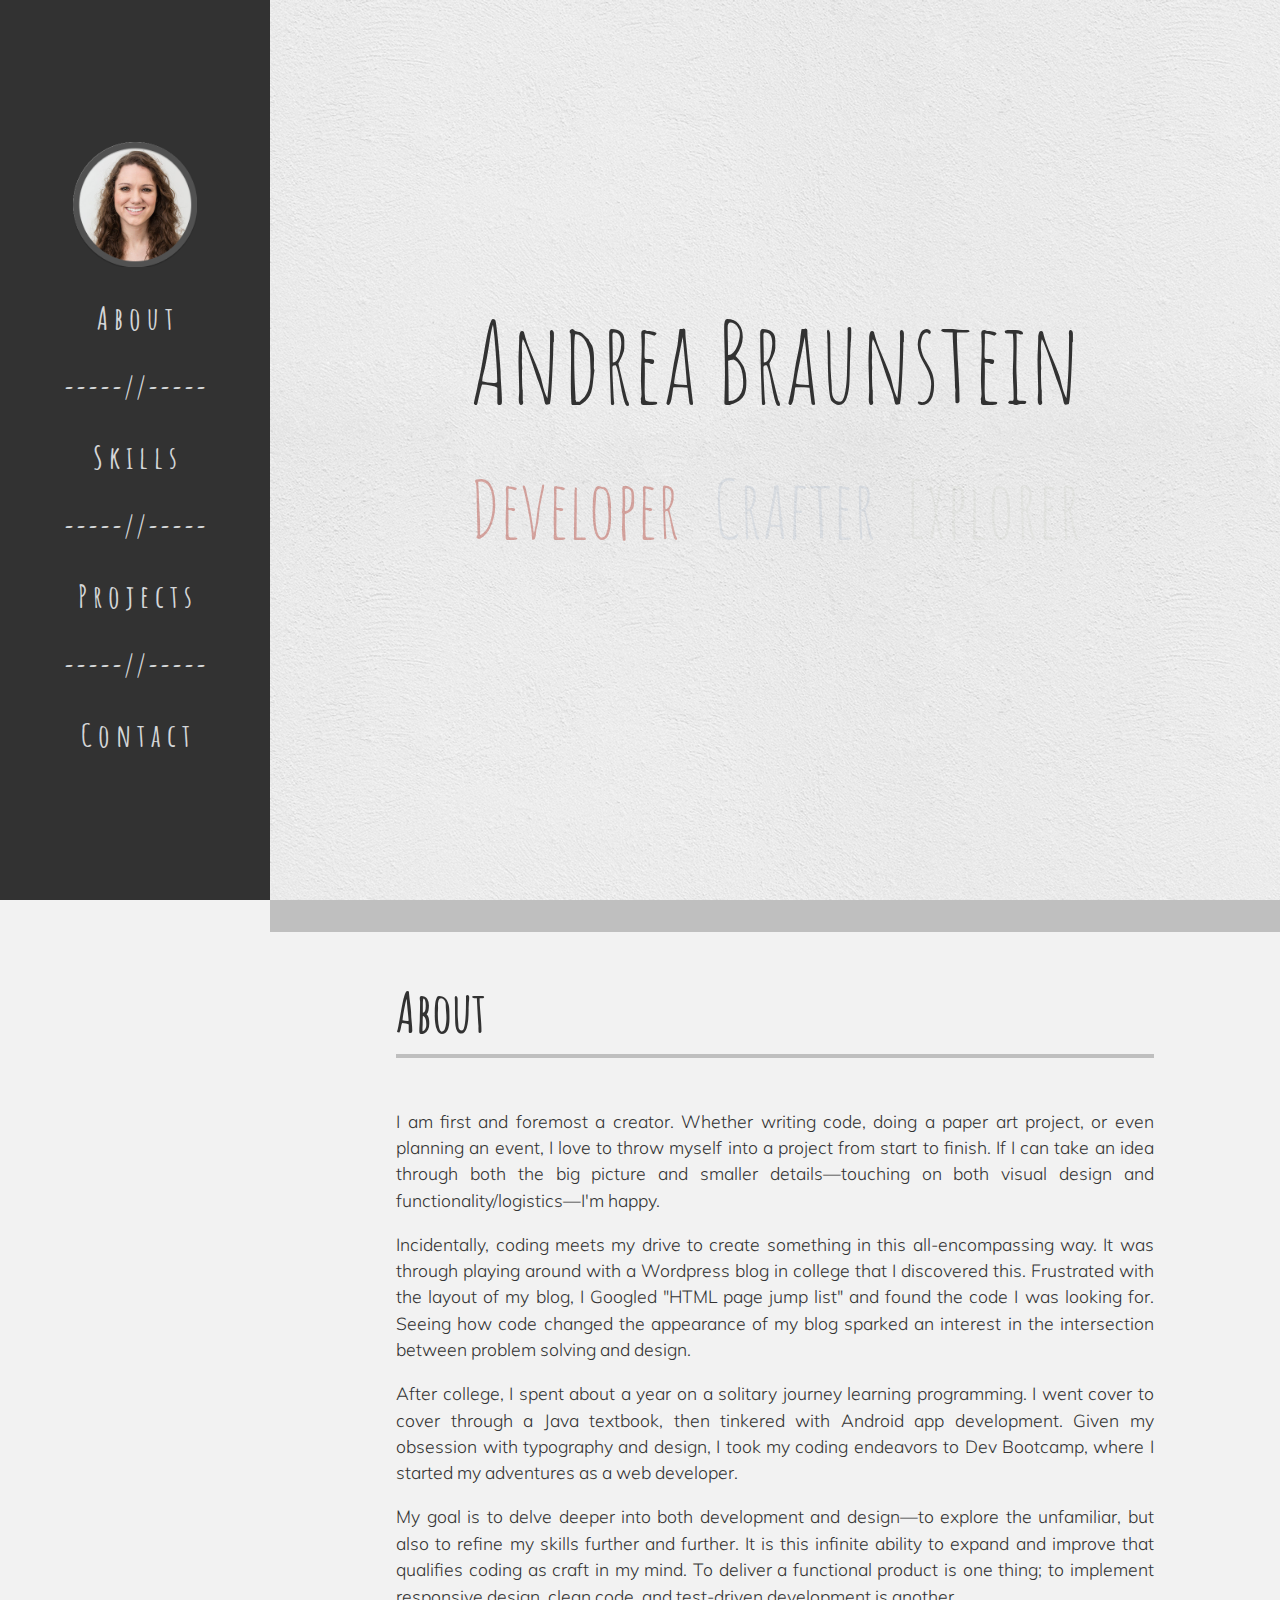
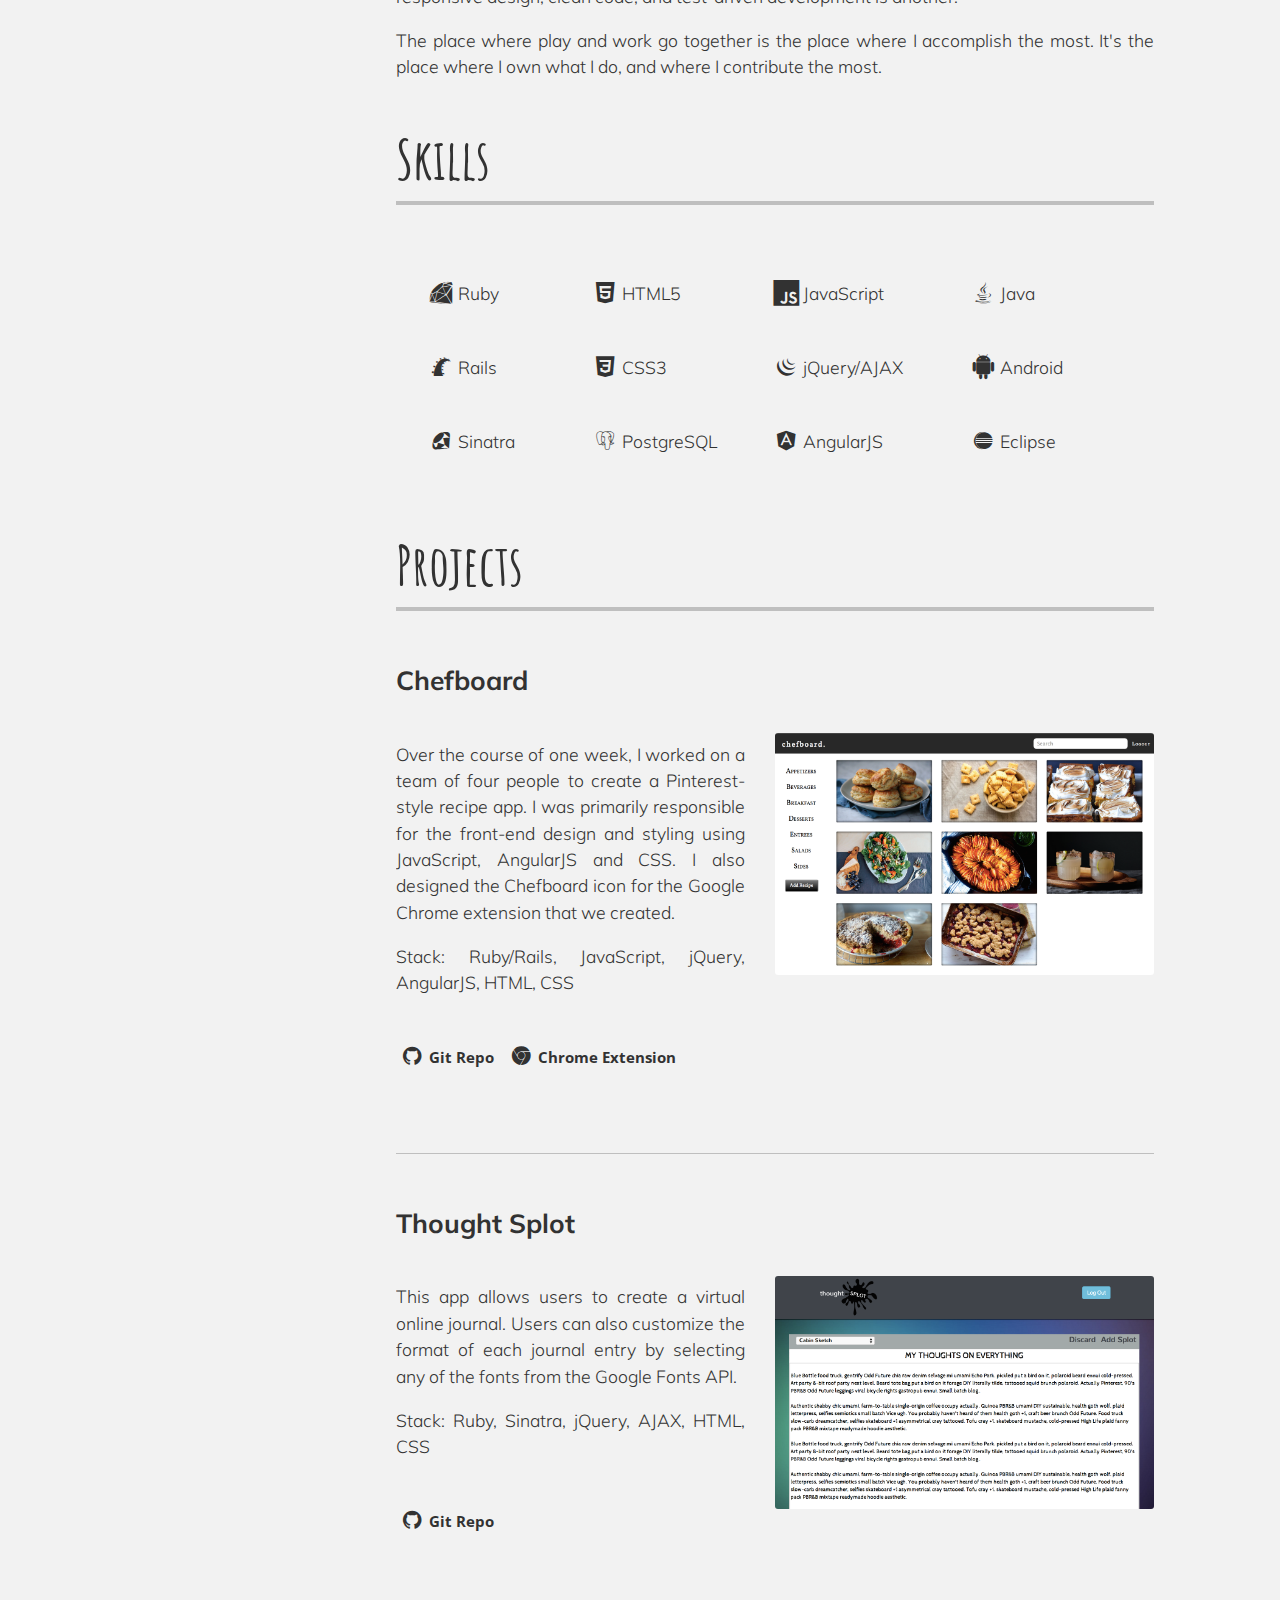
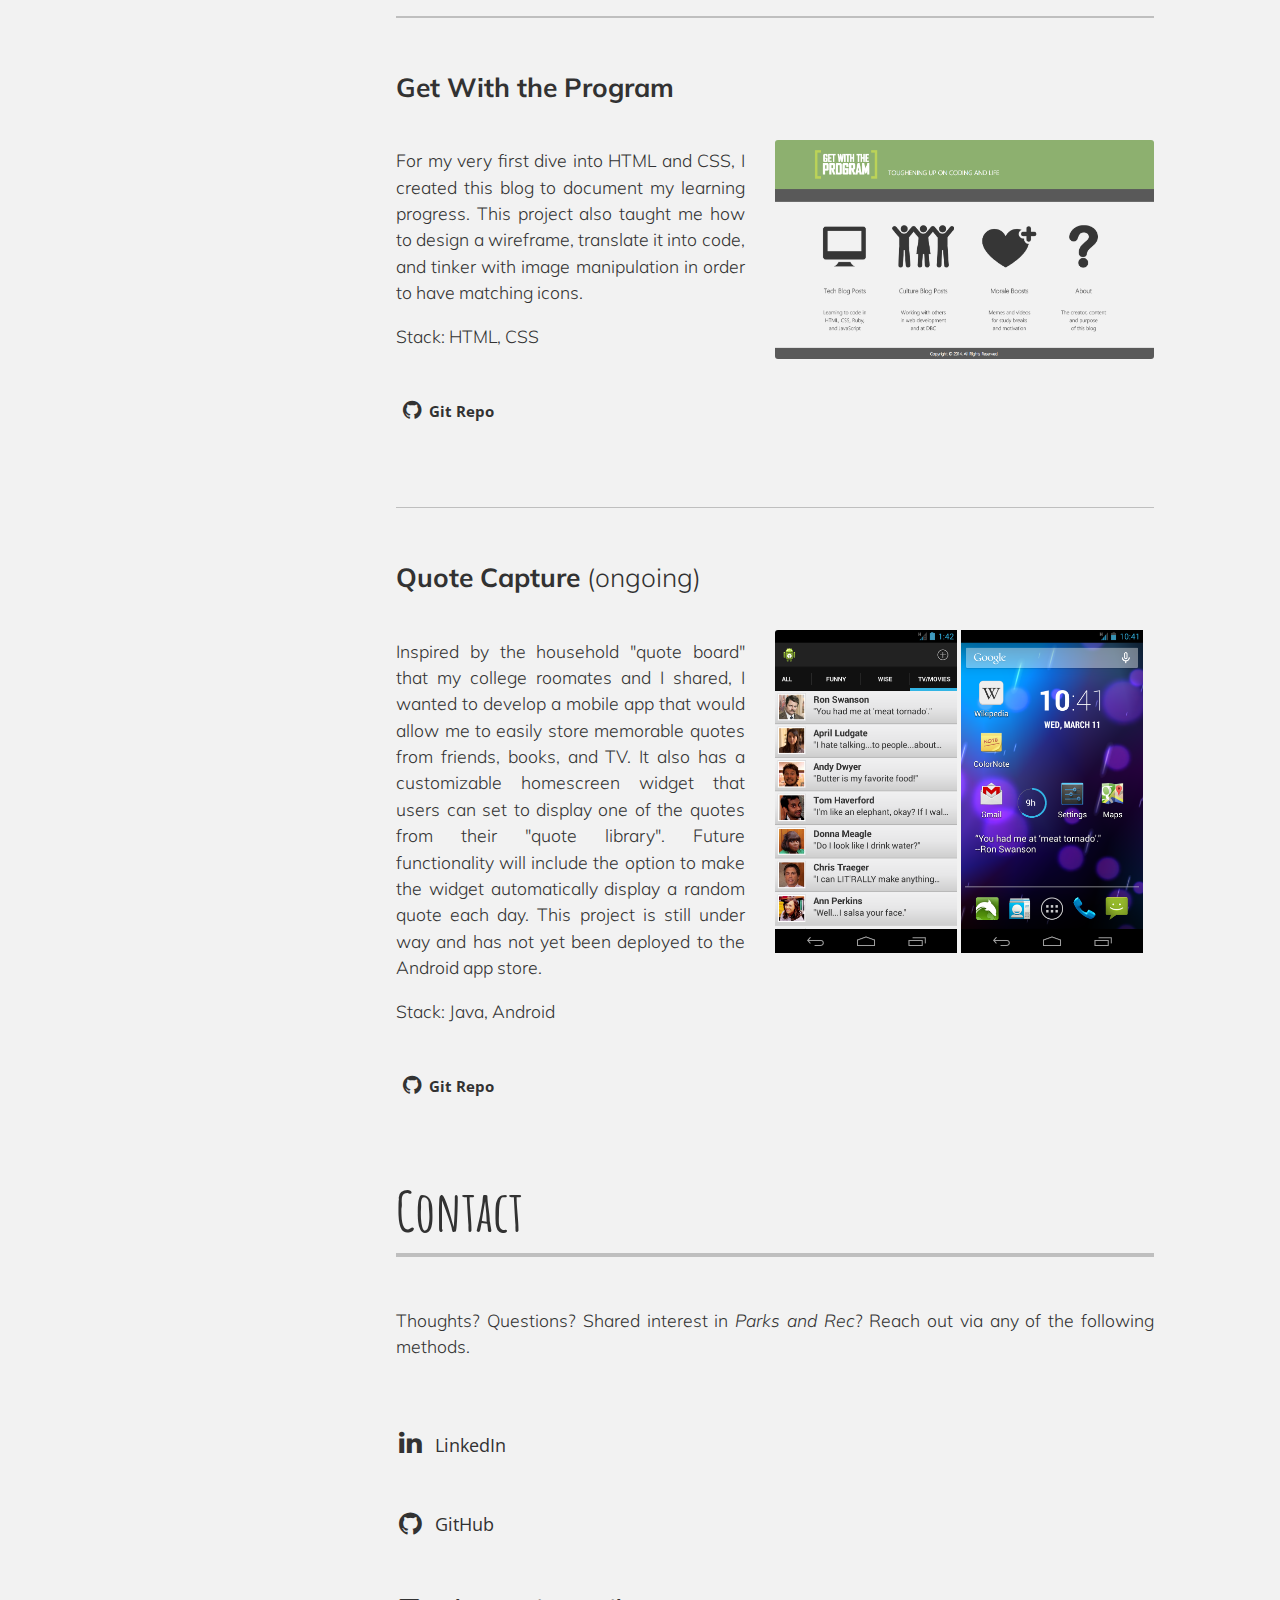
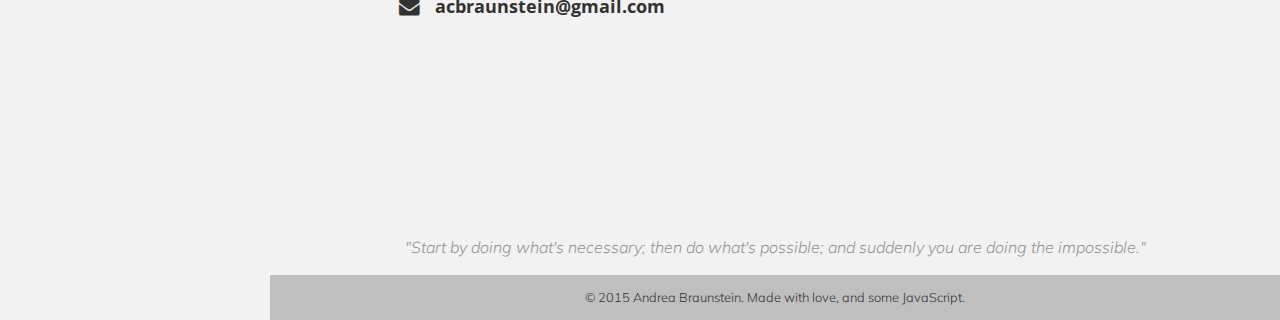
<file: index.html>
<!DOCTYPE html>
<html>
<head>
  <title>Andrea Braunstein</title>
  <link href='stylesheets/devicons.css' rel='stylesheet'>
  <link rel="stylesheet" href="font-awesome-4.3.0/css/font-awesome.min.css">
  <link rel="stylesheet" type="text/css" href="stylesheets/portfolio.css">
  <link href='http://fonts.googleapis.com/css?family=Muli:300,400|Open+Sans:600|Amatic+SC' rel='stylesheet' type='text/css'>
</head>

<body>
  <div id="left-sidebar" class="centered bg_gray">

    <div class="transparent nav_div pad_top_100">
      <a href="#landing_div" class="white heading_font"><img class="andrea_pic" src="images/andrea.png"></a>

      <h1><a href="#about" class="white heading_font">A b o u t</a></h1>
      <h1 class="heading_font white">-----//-----</h1>
      <h1><a href="#skills" class="white heading_font" >S k i l l s</a></h1>
      <h1 class="heading_font white">-----//-----</h1>
      <h1><a href="#projects" class="white heading_font">P r o j e c t s</a></h1>
      <h1 class="heading_font white">-----//-----</h1>
      <h1><a href="#contact" class="white heading_font">C o n t a c t</a></h1>
    </div>
  </div>

  <div id="main" class="transparent">
    <div id="landing_div">
      <div class="title_div centered heading_font">

        <table class="mar_zero_auto">
          <tr>
            <td colspan="3"class="dark_gray huge_text">Andrea Braunstein</td>
          </tr>
          <tr>
            <td class="large_text left_align hidden red">Developer</td>
            <td class="large_text hidden blue">Crafter</td>
            <td class="large_text right_align hidden green">Explorer</td>
          </tr>
        </table>

      </div>
    </div>
    <hr class="large_break">
    <div class="mar_zero_auto width_medium">

      <div id="about">
        <h1 class="heading_font med_text margin_bottom_zero">About</h1>
        <hr class="med_break margin_bottom_fifty">
        <div class="small_text">
          <p>I am first and foremost a creator. Whether writing code, doing a paper art project, or even planning an event, I love to throw myself into a project from start to finish. If I can take an idea through both the big picture and smaller details&#151touching on both visual design and functionality/logistics&#151I&#39m happy.</p>

      <p>Incidentally, coding meets my drive to create something in this all-encompassing way. It was through playing around with a Wordpress blog in college that I discovered this. Frustrated with the layout of my blog, I Googled &quotHTML page jump list&quot and found the code I was looking for. Seeing how code changed the appearance of my blog sparked an interest in the intersection between problem solving and design.</p>

      <p>After college, I spent about a year on a solitary journey learning programming. I went cover to cover through a Java textbook, then tinkered with Android app development. Given my obsession with typography and design, I took my coding endeavors to Dev Bootcamp, where I started my adventures as a web developer.</p>

      <p>My goal is to delve deeper into both development and design&#151;to explore the unfamiliar, but also to refine my skills further and further. It is this infinite ability to expand and improve that qualifies coding as craft in my mind. To deliver a functional product is one thing; to implement responsive design, clean code, and test-driven development is another.</p>

      <p>The place where play and work go together is the place where I accomplish the most. It&#39s the place where I own what I do, and where I contribute the most.</p>


        </div>
      </div>

      <div id="skills">

        <h1 class="heading_font med_text margin_bottom_zero">Skills</h1>
        <hr class="med_break margin_bottom_fifty">
        <div class="small_text width_100 mar_zero">
          <div class="inline_block float_left width_48 mar_zero">
            <table class="float_left width_fifty">
              <tr>
                <td class="right_align"><h2 class="devicons">&#xe639</h2></td>
                <td> Ruby</td>
              </tr>
              <tr>
                <td class="right_align"><h2 class="devicons devicons-ruby_on_rails"></h2></td>
                <td> Rails</td>
              </tr>
              <tr>
                <td class="right_align"><h2 class="devicons devicons-ruby_rough"></h2></td>
                <td> Sinatra</td>
              </tr>
            </table>

            <table class="float_left width_fifty">
              <tr>
                <td class="right_align"><h2 class="devicons devicons-html5"></h2></td>
                <td> HTML5</td>
              </tr>
              <tr>
                <td class="right_align"><h2 class="devicons devicons-css3"></h2></td>
                <td> CSS3</td>
              </tr>
              <tr>
                <td class="right_align"><h2 class="devicons devicons-postgresql"></h2></td>
                <td> PostgreSQL</td>
              </tr>
            </table>
          </div>

          <div class="inline_block float_right width_48 mar_zero">
            <table class="float_left width_fifty">
              <tr>
                <td  class="right_align"><h2 class="devicons devicons-javascript_badge"></h2></td>
                <td> JavaScript</td>
              </tr>
              <tr>
                <td  class="right_align"><h2 class="devicons devicons-jquery"></h2></td>
                <td> jQuery/AJAX</td>
              </tr>
              <tr>
                <td class="right_align"><h2 class="devicons devicons-angular"></h2></td>
                <td> AngularJS</td>
              </tr>
            </table>

            <table class="float_left width_fifty">
              <tr>
                <td class="right_align"><h2 class="devicons devicons-java"></h2></td>
                <td> Java</td>
              </tr>
              <tr>
                <td class="right_align"><h2 class="devicons devicons-android"></h2></td>
                <td> Android</td>
              </tr>
              <tr>
                <td class="right_align"><h2 class="devicons devicons-eclipse"></h2></td>
                <td>Eclipse</td>
              </tr>
            </table>
          </div>

        </div>
      </div>


      <div id="projects">
        <h1 class="heading_font med_text margin_bottom_zero">Projects</h1>
        <hr class="med_break margin_bottom_fifty">
        <div class="small_text">
          <a class="main_font" href="https://chefboard.herokuapp.com" target="_blank"><h2>Chefboard</h2></a>
          <div class="container">
            <a href="https://chefboard.herokuapp.com" target="_blank">
              <img class="project_pic" src="images/chefboard.png">
            </a>
            <div class="descrip_text float_left width_left_text">
              <p>Over the course of one week, I worked on a team of four people to create a Pinterest-style recipe app. I was primarily responsible for the front-end design and styling using JavaScript, AngularJS and CSS. I also designed the Chefboard icon for the Google Chrome extension that we created.</p>


              <p>Stack: Ruby/Rails, JavaScript, jQuery, AngularJS, HTML, CSS</p>
              <table>
                <tr>
                  <td><h2><span class="devicons devicons-github_badge"></span></h2></td>
                  <td><h5><a class="mar_right_10" href="https://github.com/megsandman/dbc-final-project" target="_blank">Git Repo</a></h5></td>
                  <td><h2><span class="devicons devicons-chrome"></span></h2></td>
                  <td><h5><a href="https://chrome.google.com/webstore/detail/chefboard/ofhfgnaelacnnjjellgcecfeemfppljo/related" target="_blank">Chrome Extension</a></h5></td>
                </tr>
              </table>
            </div>
          </div>

          <hr class="extra_small_break margin_top_fifty margin_bottom_fifty">

          <a class="main_font" href="https://thought-splot.herokuapp.com/" target="_blank"><h2>Thought Splot</h2></a>
          <div class="container">
            <a href="https://thought-splot.herokuapp.com/" target="_blank">
              <img class="project_pic" src="images/thought_splot.png">
            </a>
            <div class="descrip_text float_left width_left_text">
              <p>This app allows users to create a virtual online journal. Users can also customize the format of each journal entry by selecting any of the fonts from the Google Fonts API.</p>
              <p>Stack: Ruby, Sinatra, jQuery, AJAX, HTML, CSS</p>

              <table>
                <tr>
                  <td><h2><span class="devicons devicons-github_badge"></span></h2></td>
                  <td><h5><a href="https://github.com/acbrauns/thought_splot" target="_blank">Git Repo</a></h5></td>
                </tr>
              </table>
            </div>
          </div>

          <hr class="extra_small_break margin_top_fifty margin_bottom_fifty">
          <a class="main_font" href="http://acbrauns.github.io/" target="_blank"><h2>Get With the Program</h2>
          </a>
          <div class="container">
            <a href="http://acbrauns.github.io/" target="_blank">
              <img class="project_pic" src="images/get_with_the_program.png">
            </a>
            <div class="descrip_text float_left width_left_text">
              <p>For my very first dive into HTML and CSS, I created this blog to document my learning progress. This project also taught me how to design a wireframe, translate it into code, and tinker with image manipulation in order to have matching icons. </p>
              <p>Stack: HTML, CSS</p>
              <table>
                <tr>
                  <td><h2><span class="devicons devicons-github_badge"></span></h2></td>
                  <td><h5><a class="mar_right_10" href="https://github.com/acbrauns/acbrauns.github.io" target="_blank">Git Repo</a></h5></td>
                </tr>
              </table>
            </div>
          </div>

          <hr class="extra_small_break margin_top_fifty margin_bottom_fifty">

          <h2>Quote Capture <span class="light_weight">(ongoing)</span></h2>
          <div class="container">
            <div class="project_pic">
              <img class="width_48" src="images/parks_rec_quotes.png">
              <img  class="width_48" src="images/quote_widget_ron.png">
            </div>
            <div class="descrip_text float_left width_left_text">
              <p>Inspired by the household "quote board" that my college roomates and I shared, I wanted to develop a mobile app that would allow me to easily store memorable quotes from friends, books, and TV. It also has a customizable homescreen widget that users can set to display one of the quotes from their "quote library". Future functionality will include the option to make the widget automatically display a random quote each day. This project is still under way and has not yet been deployed to the Android app store.</p>
              <p>Stack: Java, Android</p>
              <table>
                <tr>
                  <td><h2><span class="devicons devicons-github_badge"></span></h2></td>
                  <td><h5><a href="">Git Repo</a></h5></td>
                </tr>
              </table>
            </div>
          </div>
        </div>

      </div>

      <div id="contact">
        <h1 class="heading_font med_text  margin_bottom_zero">Contact</h1>
        <hr class="med_break margin_bottom_fifty">
        <div class="small_text">

          <p>Thoughts? Questions? Shared interest in <em> Parks and Rec</em>? Reach out via any of the following methods.</p>
          <table class="margin_top_fifty">
            <tr>
              <td class="left_align"><h2 class="devicons mar_top_15"><i class="fa fa-linkedin"></i></h2></td>
              <td class="left_align  pad_left_10"><a href="https://www.linkedin.com/in/andreabraunstein" target="_blank"><b>LinkedIn</b></a></td>
            </tr>
            <tr>
              <td class="left_align" ><h2><i class="fa fa-github"></i></h2></td>
              <td class="left_align pad_left_10"><a href="https://github.com/acbrauns" target="_blank"><b>GitHub</b></a></td>
            </tr>

            <tr>
              <td class="left_align"><h3><i class="fa fa-envelope"></i></h3></td>
              <td class="left_align pad_left_10 link_font"><h4>acbraunstein@gmail.com</h4></td>
            </tr>
          </table>
        </div>
      </div>
      <p class="centered margin_bottom_30 opac_half"><em>"Start by doing what's necessary; then do what's possible; and suddenly you are doing the impossible."</em></p>
    </div>
    <footer>
      <p class="footer_text centered pad_top_1 pad_bot_1 mar_zero_auto">&copy 2015 Andrea Braunstein. Made with love, and some JavaScript.</p>
    </footer>

  </div>
  <script src="https://code.jquery.com/jquery-1.9.1.min.js"></script>
  <script type="text/javascript" src="portfolio.js"></script>
</body>

</html>
</file>
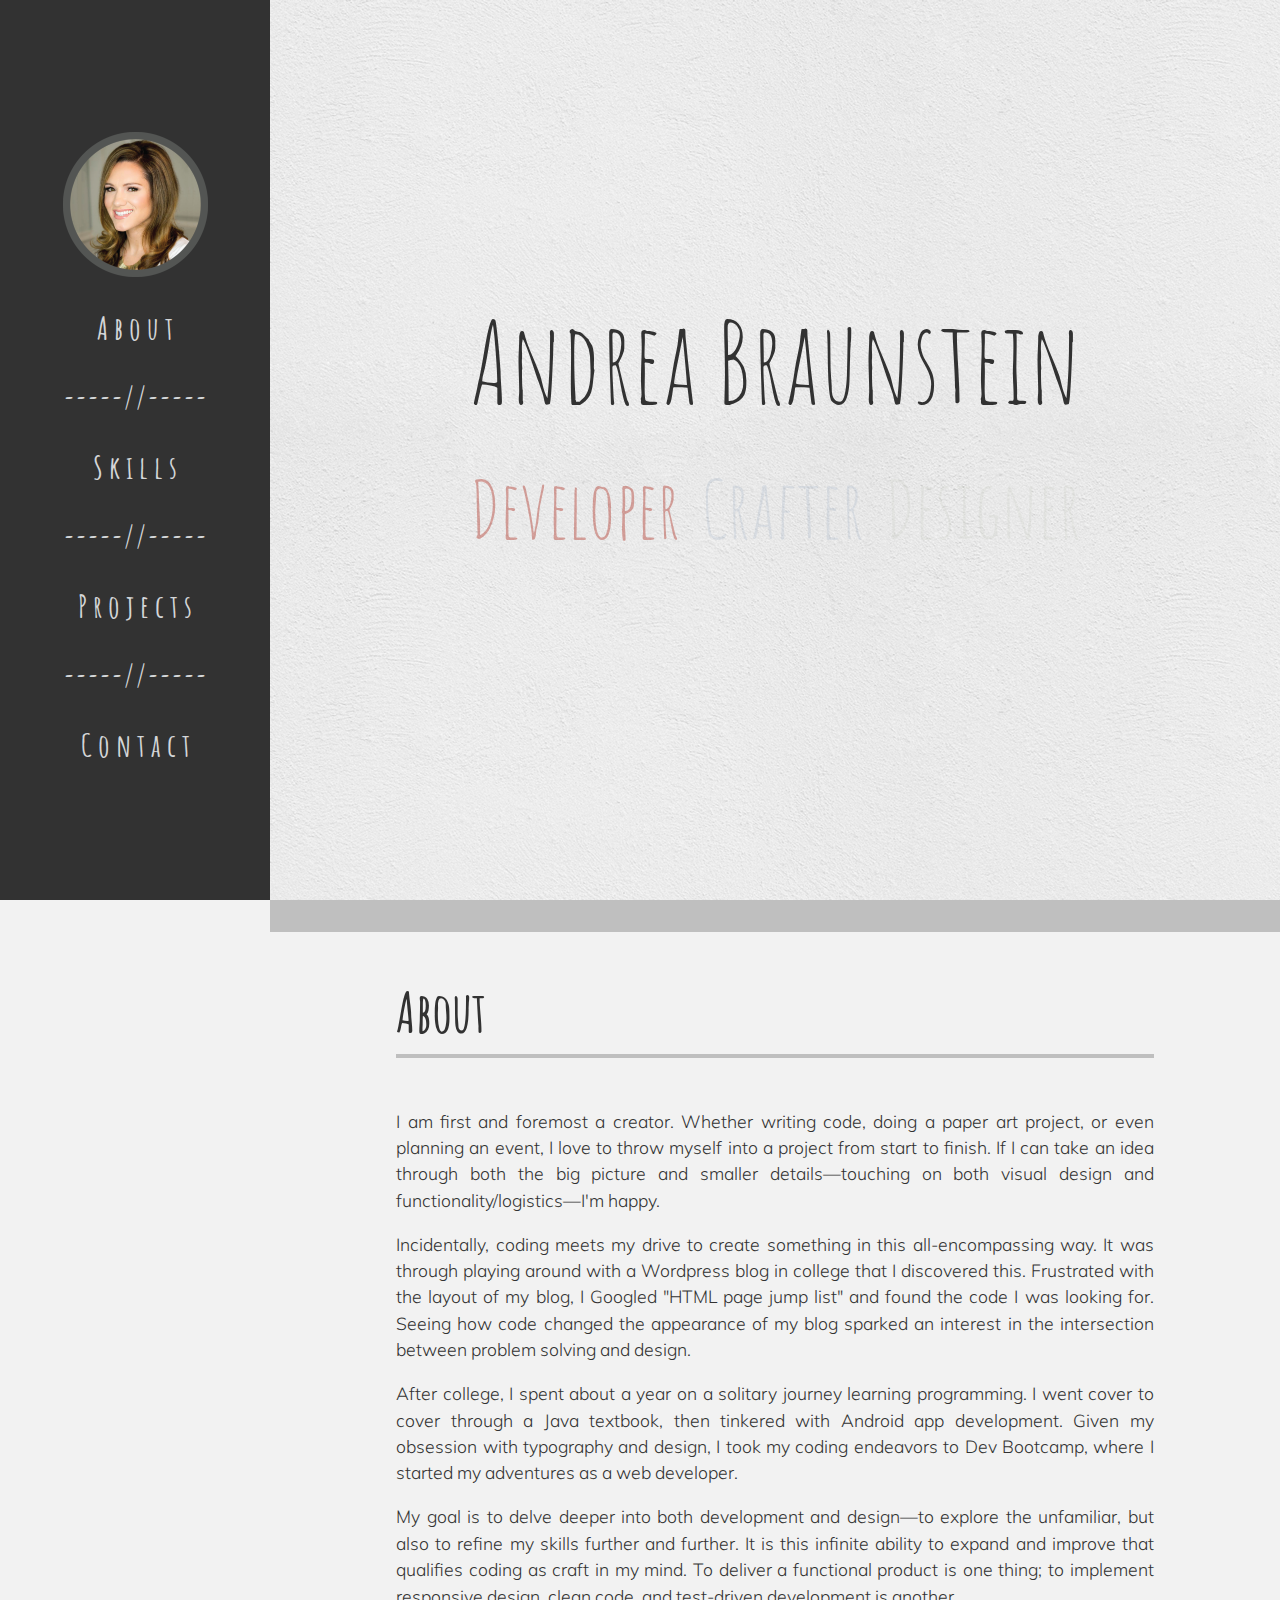
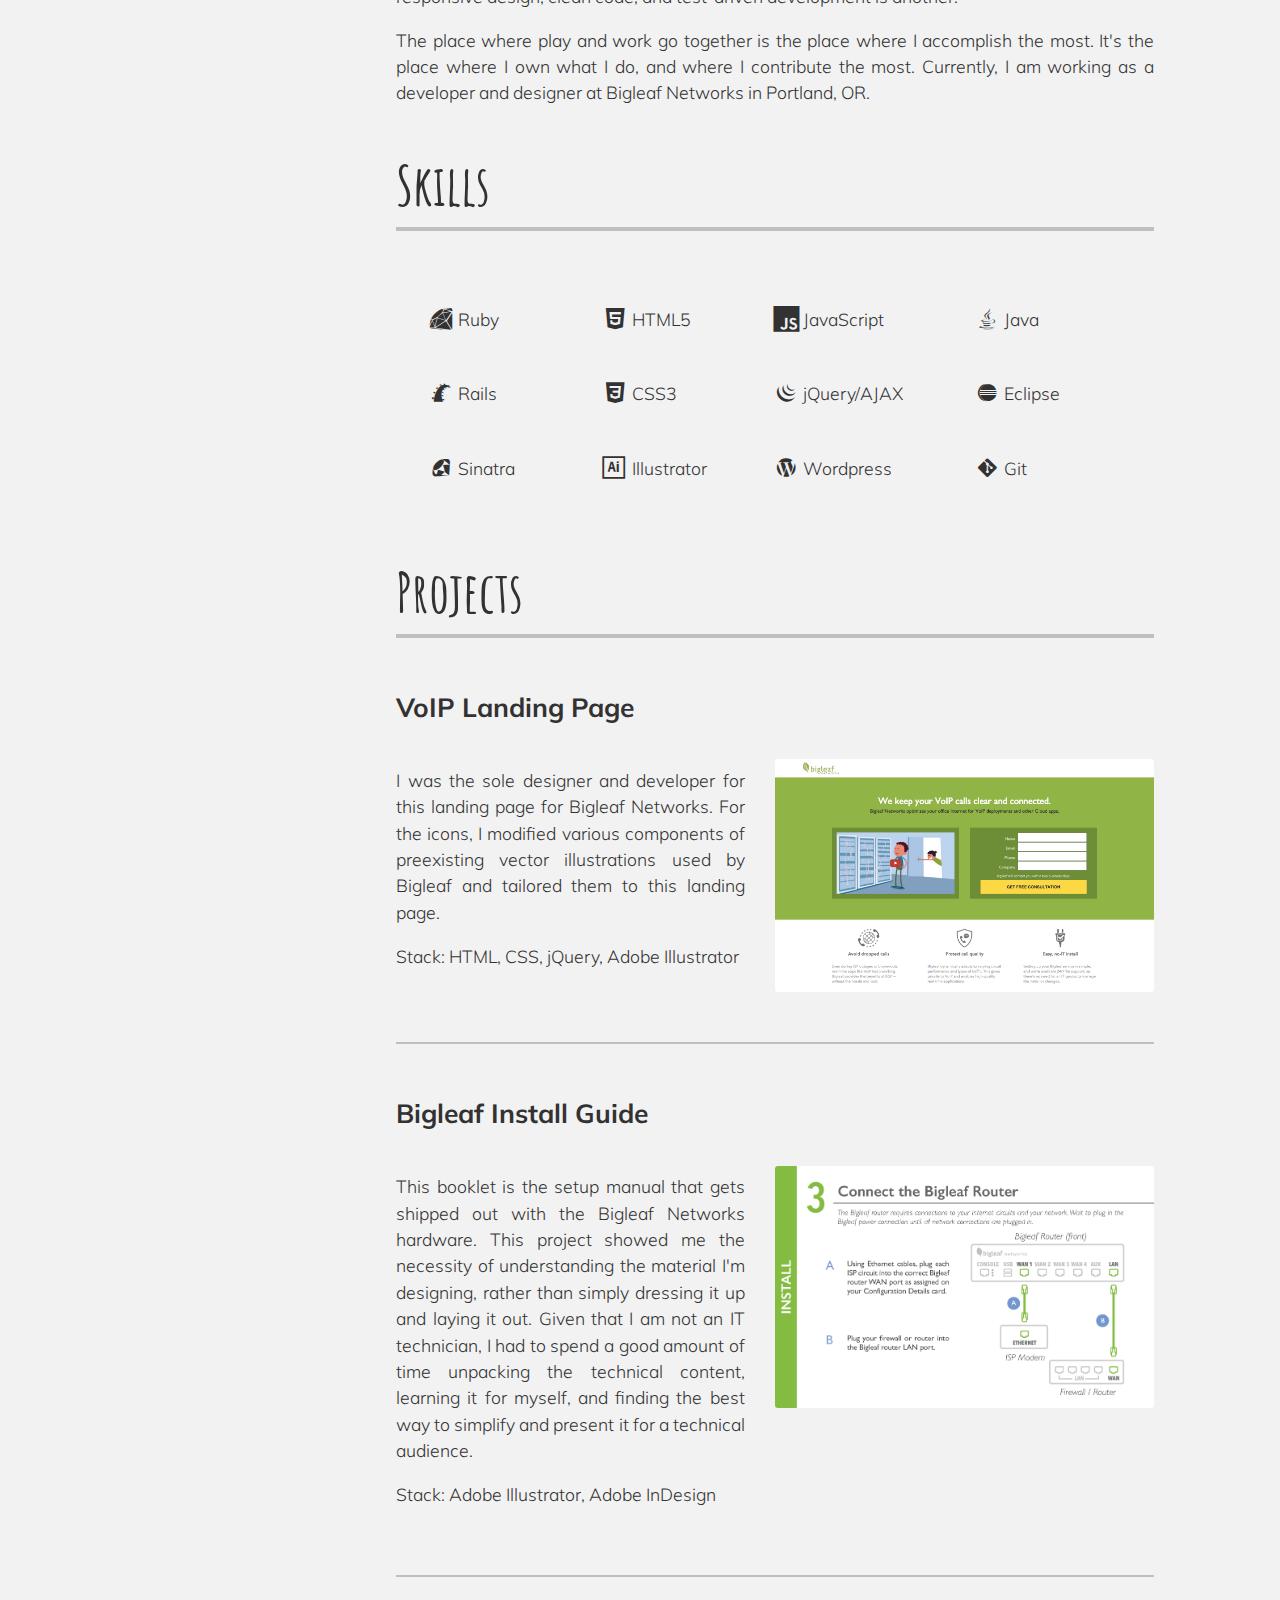
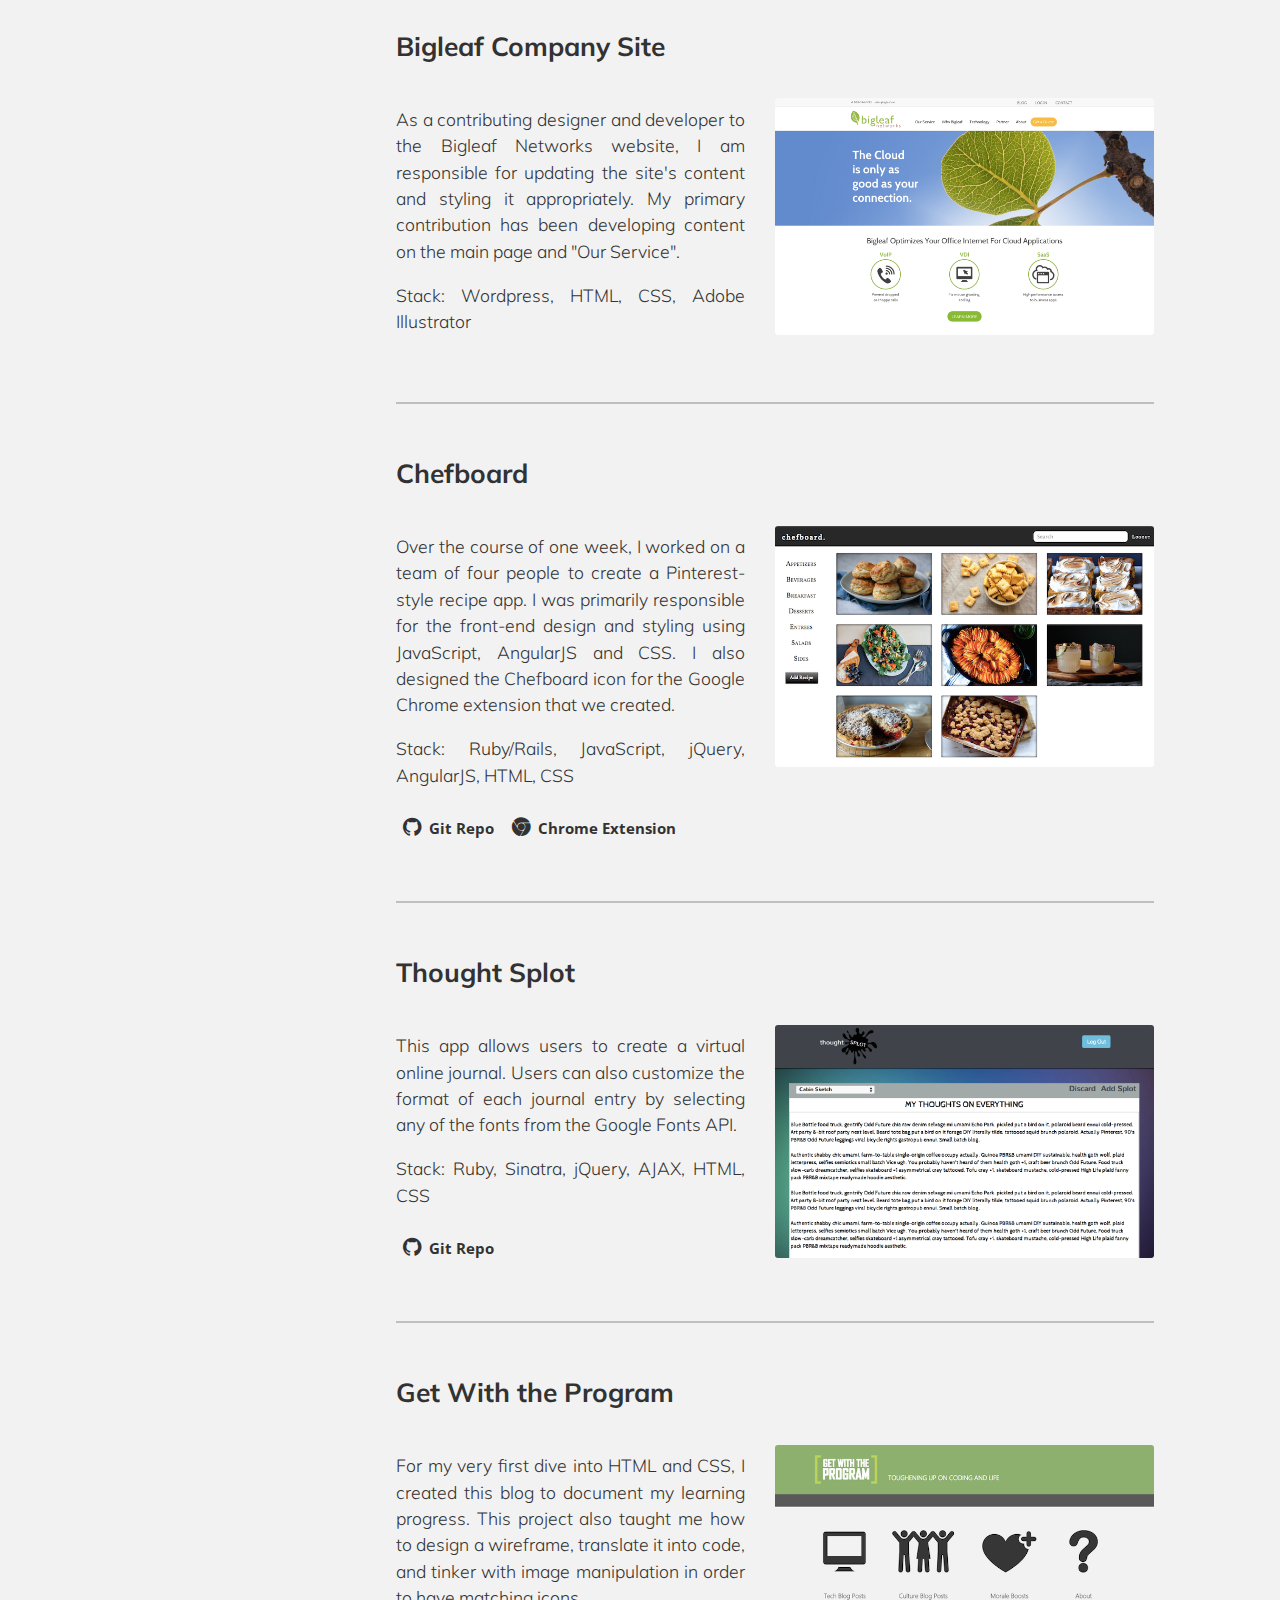
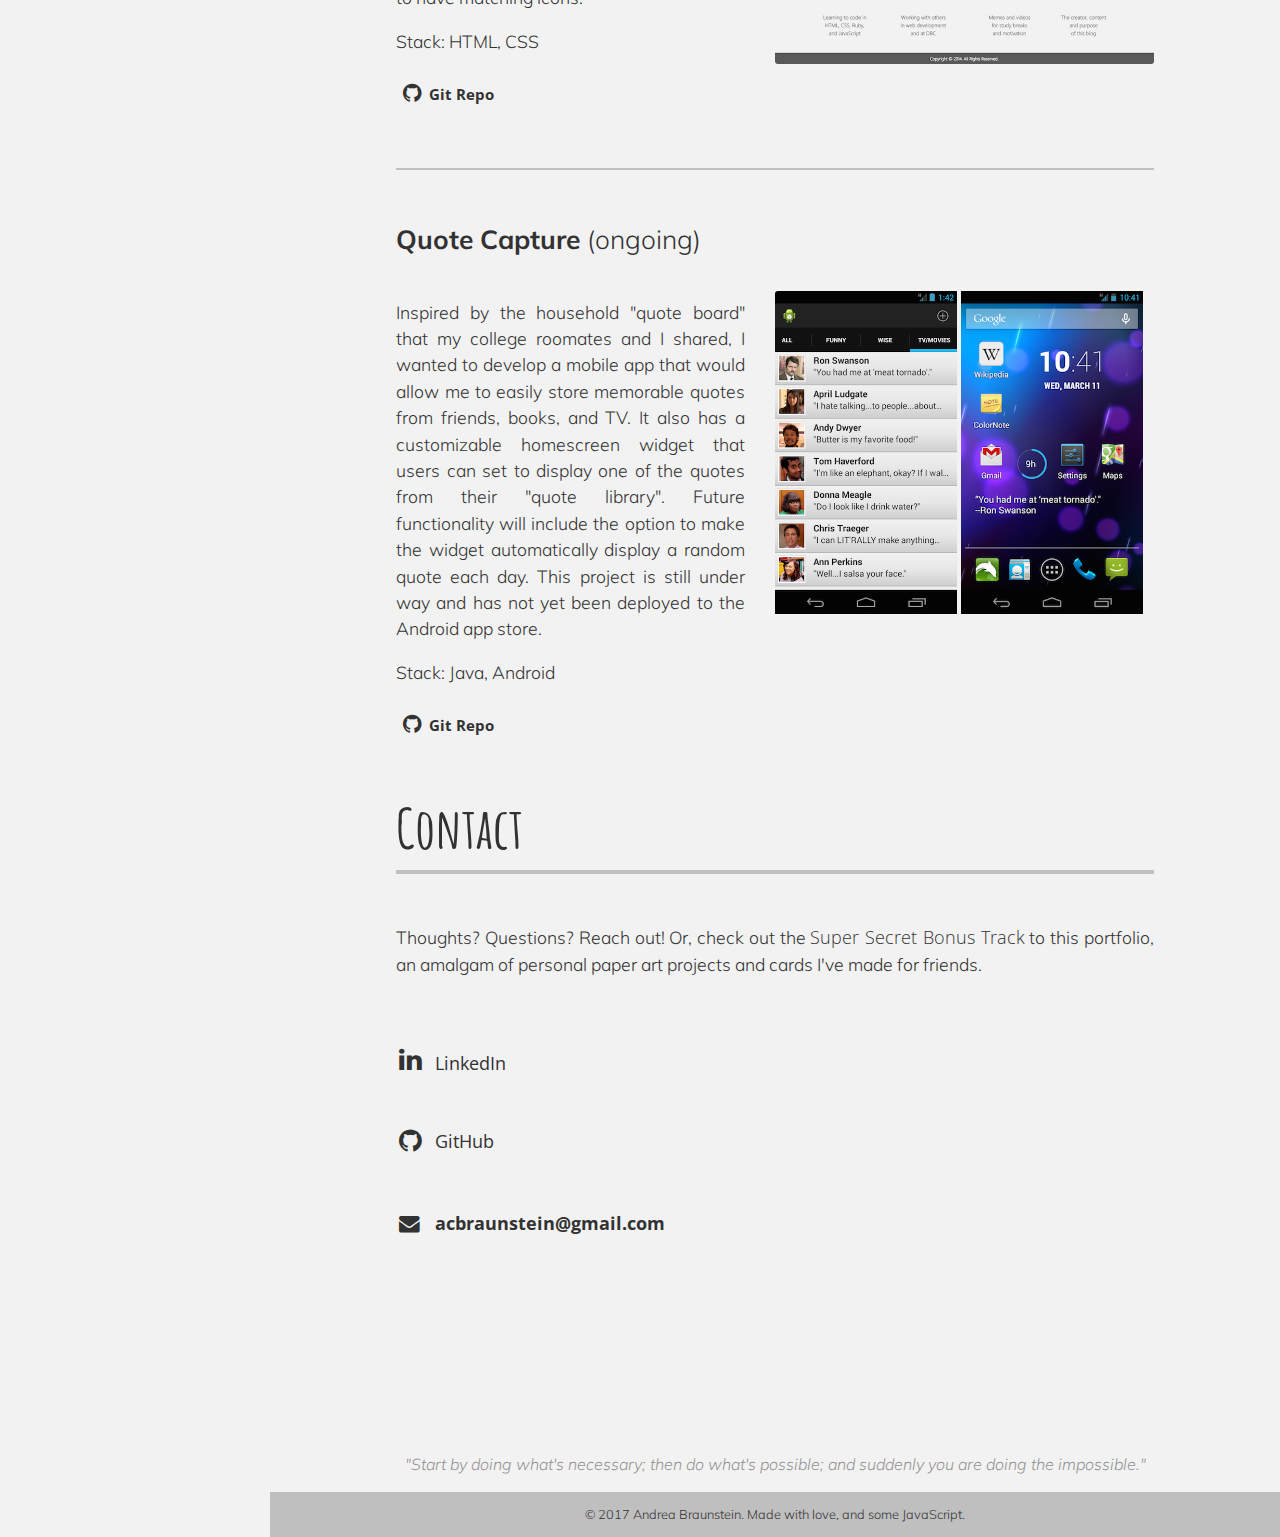
<file: public/index.html>
<!DOCTYPE html>
<html>
<head>
  <title>Andrea Braunstein</title>
  <meta name="viewport" content="width=device-width" />
  <link rel="icon" href="http://www.acbraunstein.com/images/favicon_16.ico?v=2"  type="image/x-icon"/>
  <link rel="shortcut icon" href="http://www.acbraunstein.com/images/favicon_16.ico?v=2"  type="image/x-icon"/>
  <link href='css/devicons.css' rel='stylesheet'>
  <link rel="stylesheet" href="font-awesome-4.3.0/css/font-awesome.min.css">
  <link rel="stylesheet" type="text/css" href="css/portfolio.css">
  <link href='https://fonts.googleapis.com/css?family=Muli:300,400|Open+Sans:600|Amatic+SC' rel='stylesheet' type='text/css'>
</head>

<body>
  <div id="left-sidebar" class="centered bg_gray">

    <div class="transparent nav_div pad_top_100">
      <a href="#landing_div" class="white heading_font"><img class="andrea_pic" src="images/andrea.png"></a>

      <h1><a href="#about" class="white heading_font">A b o u t</a></h1>
      <h1 class="heading_font white">-----//-----</h1>
      <h1><a href="#skills" class="white heading_font" >S k i l l s</a></h1>
      <h1 class="heading_font white">-----//-----</h1>
      <h1><a href="#projects" class="white heading_font">P r o j e c t s</a></h1>
      <h1 class="heading_font white">-----//-----</h1>
      <h1><a href="#contact" class="white heading_font">C o n t a c t</a></h1>
    </div>
  </div>

  <div id="main" class="transparent">
    <div id="landing_div">
      <div class="title_div centered heading_font">

        <table class="mar_zero_auto">
          <tr>
            <td colspan="3"class="dark_gray huge_text">Andrea Braunstein</td>
          </tr>
          <tr>
            <td class="large_text left_align hidden red">Developer</td>
            <td class="large_text hidden blue">Crafter</td>
            <td class="large_text right_align hidden green">Designer</td>
          </tr>
        </table>

      </div>
    </div>
    <hr class="large_break">
    <div class="mar_zero_auto width_medium">

      <div id="about">
        <h1 class="heading_font med_text margin_bottom_zero">About</h1>
        <hr class="med_break margin_bottom_fifty">
        <div class="small_text">
          <p>I am first and foremost a creator. Whether writing code, doing a paper art project, or even planning an event, I love to throw myself into a project from start to finish. If I can take an idea through both the big picture and smaller details&#151touching on both visual design and functionality/logistics&#151I&#39m happy.</p>

      <p>Incidentally, coding meets my drive to create something in this all-encompassing way. It was through playing around with a Wordpress blog in college that I discovered this. Frustrated with the layout of my blog, I Googled &quotHTML page jump list&quot and found the code I was looking for. Seeing how code changed the appearance of my blog sparked an interest in the intersection between problem solving and design.</p>

      <p>After college, I spent about a year on a solitary journey learning programming. I went cover to cover through a Java textbook, then tinkered with Android app development. Given my obsession with typography and design, I took my coding endeavors to Dev Bootcamp, where I started my adventures as a web developer.</p>

      <p>My goal is to delve deeper into both development and design&#151;to explore the unfamiliar, but also to refine my skills further and further. It is this infinite ability to expand and improve that qualifies coding as craft in my mind. To deliver a functional product is one thing; to implement responsive design, clean code, and test-driven development is another.</p>

      <p>The place where play and work go together is the place where I accomplish the most. It&#39s the place where I own what I do, and where I contribute the most. Currently, I am working as a developer and designer at Bigleaf Networks in Portland, OR.</p>


        </div>
      </div>

      <div id="skills">

        <h1 class="heading_font med_text margin_bottom_zero">Skills</h1>
        <hr class="med_break margin_bottom_fifty">
        <div class="small_text width_100 mar_zero">
          <div class="inline_block float_left width_48 mar_zero">
            <table class="float_left width_fifty">
              <tr>
                <td class="right_align"><h2 class="devicons">&#xe639</h2></td>
                <td> Ruby</td>
              </tr>
              <tr>
                <td class="right_align"><h2 class="devicons devicons-ruby_on_rails"></h2></td>
                <td> Rails</td>
              </tr>
              <tr>
                <td class="right_align"><h2 class="devicons devicons-ruby_rough"></h2></td>
                <td> Sinatra</td>
              </tr>
            </table>

            <table class="float_left width_fifty">
              <tr>
                <td class="right_align"><h2 class="devicons devicons-html5"></h2></td>
                <td> HTML5</td>
              </tr>
              <tr>
                <td class="right_align"><h2 class="devicons devicons-css3"></h2></td>
                <td> CSS3</td>
              </tr>
              <tr>
                <td class="right_align"><h2 class="devicons devicons-illustrator"></h2></td>
                <td> Illustrator</td>
              </tr>
            </table>
          </div>

          <div class="inline_block float_right width_48 mar_zero">
            <table class="float_left width_fifty">
              <tr>
                <td  class="right_align"><h2 class="devicons devicons-javascript_badge"></h2></td>
                <td> JavaScript</td>
              </tr>
              <tr>
                <td  class="right_align"><h2 class="devicons devicons-jquery"></h2></td>
                <td> jQuery/AJAX</td>
              </tr>
              <tr>
                <td class="right_align"><h2 class="devicons devicons-wordpress"></h2></td>
                <td> Wordpress</td>
              </tr>
            </table>

            <table class="float_left width_fifty">
              <tr>
                <td class="right_align"><h2 class="devicons devicons-java"></h2></td>
                <td> Java</td>
              </tr>
              <tr>
                <td class="right_align"><h2 class="devicons devicons-eclipse"></h2></td>
                <td>Eclipse</td>
              </tr>
              <tr>
                <td class="right_align"><h2 class="devicons devicons-git"></h2></td>
                <td> Git</td>
              </tr>
            </table>
          </div>

        </div>
      </div>


      <div id="projects">
        <h1 class="heading_font med_text margin_bottom_zero">Projects</h1>
        <hr class="med_break margin_bottom_fifty">
        <div class="small_text">

          <a class="main_font" href="https://chefboard.herokuapp.com" target="_blank"><h2>VoIP Landing Page</h2></a>
          <div class="container">
            <a href="http://get.bigleaf.net/VoIP-landing-pg/" target="_blank">
              <img class="project_pic" src="images/voip-landing-page.png">
            </a>
            <div class="descrip_text float_left width_left_text">
              <p>I was the sole designer and developer for this landing page for Bigleaf Networks. For the icons, I modified various components of preexisting vector illustrations used by Bigleaf and tailored them to this landing page.</p>


              <p>Stack: HTML, CSS, jQuery, Adobe Illustrator</p>

            </div>
          </div>

          <hr class="extra_small_break margin_top_fifty margin_bottom_fifty">

          <a class="main_font" href="https://chefboard.herokuapp.com" target="_blank"><h2>Bigleaf Install Guide</h2></a>
          <div class="container">
            <a href="https://drive.google.com/file/d/0BzWtG_yLrSzqRmZzeGhvUjZGLWs/view?usp=sharing" target="_blank">
              <img class="project_pic" src="images/Bigleaf-Install-Guide-page8.png">
            </a>
            <div class="descrip_text float_left width_left_text">
              <p>This booklet is the setup manual that gets shipped out with the Bigleaf Networks hardware. This project showed me the necessity of understanding the material I&#39m designing, rather than simply dressing it up and laying it out. Given that I am not an IT technician, I had to spend a good amount of time unpacking the technical content, learning it for myself, and finding the best way to simplify and present it for a technical audience.</p>


              <p>Stack: Adobe Illustrator, Adobe InDesign</p>

            </div>
          </div>

          <hr class="extra_small_break margin_top_fifty margin_bottom_fifty">

          <a class="main_font" href="https://chefboard.herokuapp.com" target="_blank"><h2>Bigleaf Company Site</h2></a>
          <div class="container">
            <a href="http://www.bigleaf.net/" target="_blank">
              <img class="project_pic" src="images/bigleaf-main-site.png">
            </a>
            <div class="descrip_text float_left width_left_text">
              <p>As a contributing designer and developer to the Bigleaf Networks website, I am responsible for updating the site&#39s content and styling it appropriately. My primary contribution has been developing content on the main page and  &#34Our Service&#34.</p>


              <p>Stack: Wordpress, HTML, CSS, Adobe Illustrator</p>
            </div>
          </div>

          <hr class="extra_small_break margin_top_fifty margin_bottom_fifty">


          <a class="main_font" href="https://chefboard.herokuapp.com" target="_blank"><h2>Chefboard</h2></a>
          <div class="container">
            <a href="https://chefboard.herokuapp.com" target="_blank">
              <img class="project_pic" src="images/chefboard.png">
            </a>
            <div class="descrip_text float_left width_left_text">
              <p>Over the course of one week, I worked on a team of four people to create a Pinterest-style recipe app. I was primarily responsible for the front-end design and styling using JavaScript, AngularJS and CSS. I also designed the Chefboard icon for the Google Chrome extension that we created.</p>


              <p>Stack: Ruby/Rails, JavaScript, jQuery, AngularJS, HTML, CSS</p>
              <table class="repo">
                <tr>
                  <td><h2><span class="devicons devicons-github_badge"></span></h2></td>
                  <td><h5><a class="mar_right_10" href="https://github.com/megsandman/dbc-final-project" target="_blank">Git Repo</a></h5></td>
                  <td><h2><span class="devicons devicons-chrome"></span></h2></td>
                  <td><h5><a href="https://chrome.google.com/webstore/detail/chefboard/ofhfgnaelacnnjjellgcecfeemfppljo/related" target="_blank">Chrome Extension</a></h5></td>
                </tr>
              </table>
            </div>
          </div>

          <hr class="extra_small_break margin_top_fifty margin_bottom_fifty">

          <a class="main_font" href="https://thought-splot.herokuapp.com/" target="_blank"><h2>Thought Splot</h2></a>
          <div class="container">
            <a href="https://thought-splot.herokuapp.com/" target="_blank">
              <img class="project_pic" src="images/thought_splot.png">
            </a>
            <div class="descrip_text float_left width_left_text">
              <p>This app allows users to create a virtual online journal. Users can also customize the format of each journal entry by selecting any of the fonts from the Google Fonts API.</p>
              <p>Stack: Ruby, Sinatra, jQuery, AJAX, HTML, CSS</p>

              <table class="repo">
                <tr>
                  <td><h2><span class="devicons devicons-github_badge"></span></h2></td>
                  <td><h5><a href="https://github.com/acbrauns/thought_splot" target="_blank">Git Repo</a></h5></td>
                </tr>
              </table>
            </div>
          </div>

          <hr class="extra_small_break margin_top_fifty margin_bottom_fifty">
          <a class="main_font" href="http://acbrauns.github.io/" target="_blank"><h2>Get With the Program</h2>
          </a>
          <div class="container">
            <a href="http://acbrauns.github.io/" target="_blank">
              <img class="project_pic" src="images/get_with_the_program.png">
            </a>
            <div class="descrip_text float_left width_left_text">
              <p>For my very first dive into HTML and CSS, I created this blog to document my learning progress. This project also taught me how to design a wireframe, translate it into code, and tinker with image manipulation in order to have matching icons. </p>
              <p>Stack: HTML, CSS</p>
              <table class="repo">
                <tr>
                  <td><h2><span class="devicons devicons-github_badge"></span></h2></td>
                  <td><h5><a class="mar_right_10" href="https://github.com/acbrauns/acbrauns.github.io" target="_blank">Git Repo</a></h5></td>
                </tr>
              </table>
            </div>
          </div>

          <hr class="extra_small_break margin_top_fifty margin_bottom_fifty">

          <h2>Quote Capture <span class="light_weight">(ongoing)</span></h2>
          <div class="container">
            <div class="project_pic">
              <img class="width_48" src="images/parks_rec_quotes.png">
              <img  class="width_48" src="images/quote_widget_ron.png">
            </div>
            <div class="descrip_text float_left width_left_text">
              <p>Inspired by the household "quote board" that my college roomates and I shared, I wanted to develop a mobile app that would allow me to easily store memorable quotes from friends, books, and TV. It also has a customizable homescreen widget that users can set to display one of the quotes from their "quote library". Future functionality will include the option to make the widget automatically display a random quote each day. This project is still under way and has not yet been deployed to the Android app store.</p>
              <p>Stack: Java, Android</p>
              <table class="repo">
                <tr>
                  <td><h2><span class="devicons devicons-github_badge"></span></h2></td>
                  <td><h5><a href="https://github.com/acbrauns/Quote_Capture" target="_blank">Git Repo</a></h5></td>
                </tr>
              </table>
            </div>
          </div>
        </div>

      </div>

      <div id="contact">
        <h1 class="heading_font med_text  margin_bottom_zero">Contact</h1>
        <hr class="med_break margin_bottom_fifty">
        <div class="small_text">

          <p>Thoughts? Questions? Reach out! Or, check out the <a href="https://drive.google.com/folderview?id=0BzWtG_yLrSzqTEgzZ3lQV05sTDA&usp=sharing" target="_blank">Super Secret Bonus Track</a> to this portfolio, an amalgam of personal paper art projects and cards I've made for friends.</p>
          <table class="margin_top_fifty">
            <tr>
              <td class="left_align"><h2 class="devicons mar_top_15"><i class="fa fa-linkedin"></i></h2></td>
              <td class="left_align  pad_left_10"><a href="https://www.linkedin.com/in/andreabraunstein" target="_blank"><b>LinkedIn</b></a></td>
            </tr>
            <tr>
              <td class="left_align" ><h2><i class="fa fa-github"></i></h2></td>
              <td class="left_align pad_left_10"><a href="https://github.com/acbrauns" target="_blank"><b>GitHub</b></a></td>
            </tr>

            <tr>
              <td class="left_align"><h3><i class="fa fa-envelope"></i></h3></td>
              <td class="left_align pad_left_10 link_font"><h4><a href="mailto:acbraunstein@gmail.com" target="_blank">acbraunstein@gmail.com</a></h4></td>
            </tr>
          </table>
        </div>
      </div>
      <p class="centered margin_bottom_30 opac_half"><em>"Start by doing what's necessary; then do what's possible; and suddenly you are doing the impossible."</em></p>
    </div>
    <footer>
      <p class="footer_text centered pad_top_1 pad_bot_1 mar_zero_auto">&copy 2017 Andrea Braunstein. Made with love, and some JavaScript.</p>
    </footer>

  </div>
  <script src="https://code.jquery.com/jquery-1.9.1.min.js"></script>
  <script type="text/javascript" src="js/portfolio.js"></script>
</body>

</html>
</file>
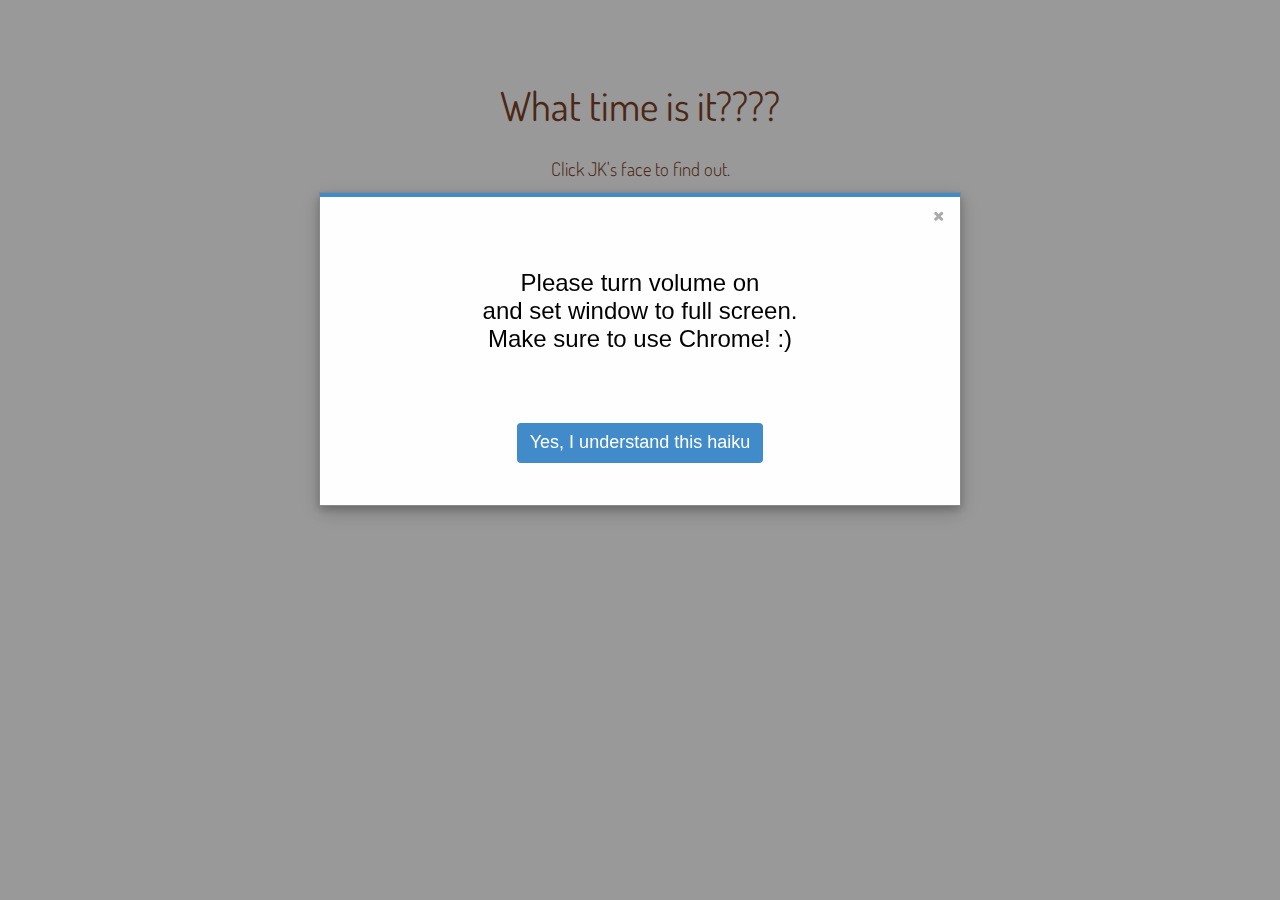
<file: public/whattimeisit.html>
<!DOCTYPE html>
<html>
  <head>
    <title>What time is it?</title>
    <meta name="viewport" content="width=device-width" />
     <link rel="icon" href="http://www.acbraunstein.com/images/favicon_16.ico?v=2"  type="image/x-icon"/>
     <link rel="shortcut icon" href="http://www.acbraunstein.com/images/favicon_16.ico?v=2"  type="image/x-icon"/>
     <link rel="stylesheet" type="text/css" href="css/whattimeisit.css">
    <link href="https://fonts.googleapis.com/css?family=Dosis:300,400,800" rel="stylesheet">
  </head>


  <body>
    <div class="start-text">
      <h1 style="font-weight: 400; font-size: 30pt">What time is it????</h1>
      <h3 style="font-weight: 300">Click JK's face to find out.</h3>
    </div>
    <div class="head-container">
      <div class="img-wrap">
        <img src="images/jk-head.png" id="btn2">
       </div>
    </div>
    <div class="end-text" style="visibility: hidden">
      <h2 class="choc-text">Chocolate O'Clock!</h2>
    </div>
    <audio id='suara1' src='mp3/choc2.mp3'></audio>



    <!-- Trigger/Open The Modal -->
    <button id="myBtn" style="display: none">Open Modal</button>

    <!-- The Modal -->
    <div id="myModal" class="modal">

      <!-- Modal content -->
      <div class="modal-content">
        <div class="modal-header">
          <span class="close">&times;</span>
                 </div>
        <div class="modal-body" style="text-align: center">
          <h2 class="modal-text">Please turn <b>volume</b> on<br>and set window to <b>full screen.</b><br>Make sure to use <b>Chrome</b>! :)</h2>
          <button id="gotit">Yes, I understand this haiku</button>
        </div>

      </div>



    </div>

      <script src="https://code.jquery.com/jquery-1.9.1.min.js"></script>
      <script type="text/javascript" src="js/whattimeisit.js"></script>
  </body>
</html>
</file>
<file: stylesheets/devicons.css>
/*!
 *  Devicons 1.7.0 made by Theodore Vorillas / http://vorillaz.com 
 */
@font-face {
  font-family: 'devicons';
  src: url("../fonts/devicons.eot?xqxft6");
  src: url("../fonts/devicons.eot?#iefixxqxft6") format("embedded-opentype"), url("../fonts/devicons.woff?xqxft6") format("woff"), url("../fonts/devicons.ttf?xqxft6") format("truetype"), url("../fonts/devicons.svg?xqxft6#devicons") format("svg");
  font-weight: normal;
  font-style: normal;
}
.devicons {
  font-family: 'devicons';
  speak: none;
  font-style: normal;
  font-weight: normal;
  font-variant: normal;
  text-transform: none;
  line-height: 1;
  /* Better Font Rendering =========== */
  -webkit-font-smoothing: antialiased;
  -moz-osx-font-smoothing: grayscale;
}

.devicons-git:before {
  content: "\e602";
}

.devicons-git_compare:before {
  content: "\e628";
}

.devicons-git_branch:before {
  content: "\e625";
}

.devicons-git_commit:before {
  content: "\e629";
}

.devicons-git_pull_request:before {
  content: "\e626";
}

.devicons-git_merge:before {
  content: "\e627";
}

.devicons-bitbucket:before {
  content: "\e603";
}

.devicons-github_alt:before {
  content: "\e608";
}

.devicons-github_badge:before {
  content: "\e609";
}

.devicons-github:before {
  content: "\e60a";
}

.devicons-github_full:before {
  content: "\e617";
}

.devicons-java:before {
  content: "\e638";
}

.devicons-ruby:before {
  content: "\e639";
}

.devicons-scala:before {
  content: "\e637";
}

.devicons-python:before {
  content: "\e63c";
}

.devicons-go:before {
  content: "\e624";
}

.devicons-ruby_on_rails:before {
  content: "\e63b";
}

.devicons-django:before {
  content: "\e61d";
}

.devicons-markdown:before {
  content: "\e63e";
}

.devicons-php:before {
  content: "\e63d";
}

.devicons-mysql:before {
  content: "\e604";
}

.devicons-streamline:before {
  content: "\e605";
}

.devicons-database:before {
  content: "\e606";
}

.devicons-laravel:before {
  content: "\e63f";
}

.devicons-javascript:before {
  content: "\e64e";
}

.devicons-angular:before {
  content: "\e653";
}

.devicons-backbone:before {
  content: "\e652";
}

.devicons-coffeescript:before {
  content: "\e651";
}

.devicons-jquery:before {
  content: "\e650";
}

.devicons-modernizr:before {
  content: "\e620";
}

.devicons-jquery_ui:before {
  content: "\e654";
}

.devicons-ember:before {
  content: "\e61b";
}

.devicons-dojo:before {
  content: "\e61c";
}

.devicons-nodejs:before {
  content: "\e619";
}

.devicons-nodejs_small:before {
  content: "\e618";
}

.devicons-javascript_shield:before {
  content: "\e64f";
}

.devicons-bootstrap:before {
  content: "\e647";
}

.devicons-sass:before {
  content: "\e64b";
}

.devicons-css3_full:before {
  content: "\e64a";
}

.devicons-css3:before {
  content: "\e649";
}

.devicons-html5:before {
  content: "\e636";
}

.devicons-html5_multimedia:before {
  content: "\e632";
}

.devicons-html5_device_access:before {
  content: "\e633";
}

.devicons-html5_3d_effects:before {
  content: "\e635";
}

.devicons-html5_connectivity:before {
  content: "\e634";
}

.devicons-ghost_small:before {
  content: "\e614";
}

.devicons-ghost:before {
  content: "\e61f";
}

.devicons-magento:before {
  content: "\e640";
}

.devicons-joomla:before {
  content: "\e641";
}

.devicons-jekyll_small:before {
  content: "\e60d";
}

.devicons-drupal:before {
  content: "\e642";
}

.devicons-wordpress:before {
  content: "\e60b";
}

.devicons-grunt:before {
  content: "\e64c";
}

.devicons-bower:before {
  content: "\e64d";
}

.devicons-npm:before {
  content: "\e61e";
}

.devicons-yahoo_small:before {
  content: "\e62b";
}

.devicons-yahoo:before {
  content: "\e615";
}

.devicons-bing_small:before {
  content: "\e600";
}

.devicons-windows:before {
  content: "\e60f";
}

.devicons-linux:before {
  content: "\e612";
}

.devicons-ubuntu:before {
  content: "\e63a";
}

.devicons-android:before {
  content: "\e60e";
}

.devicons-apple:before {
  content: "\e611";
}

.devicons-appstore:before {
  content: "\e613";
}

.devicons-phonegap:before {
  content: "\e630";
}

.devicons-blackberry:before {
  content: "\e623";
}

.devicons-stackoverflow:before {
  content: "\e610";
}

.devicons-techcrunch:before {
  content: "\e62c";
}

.devicons-codrops:before {
  content: "\e62f";
}

.devicons-css_tricks:before {
  content: "\e601";
}

.devicons-smashing_magazine:before {
  content: "\e62d";
}

.devicons-netmagazine:before {
  content: "\e62e";
}

.devicons-codepen:before {
  content: "\e616";
}

.devicons-cssdeck:before {
  content: "\e62a";
}

.devicons-hackernews:before {
  content: "\e61a";
}

.devicons-dropbox:before {
  content: "\e607";
}

.devicons-google_drive:before {
  content: "\e631";
}

.devicons-visualstudio:before {
  content: "\e60c";
}

.devicons-unity_small:before {
  content: "\e621";
}

.devicons-raspberry_pi:before {
  content: "\e622";
}

.devicons-chrome:before {
  content: "\e643";
}

.devicons-ie:before {
  content: "\e644";
}

.devicons-firefox:before {
  content: "\e645";
}

.devicons-opera:before {
  content: "\e646";
}

.devicons-safari:before {
  content: "\e648";
}

.devicons-swift:before {
  content: "\e655";
}

.devicons-symfony:before {
  content: "\e656";
}

.devicons-symfony_badge:before {
  content: "\e657";
}

.devicons-less:before {
  content: "\e658";
}

.devicons-stylus:before {
  content: "\e659";
}

.devicons-trello:before {
  content: "\e65a";
}

.devicons-atlassian:before {
  content: "\e65b";
}

.devicons-jira:before {
  content: "\e65c";
}

.devicons-envato:before {
  content: "\e65d";
}

.devicons-snap_svg:before {
  content: "\e65e";
}

.devicons-raphael:before {
  content: "\e65f";
}

.devicons-google_analytics:before {
  content: "\e660";
}

.devicons-compass:before {
  content: "\e661";
}

.devicons-onedrive:before {
  content: "\e662";
}

.devicons-gulp:before {
  content: "\e663";
}

.devicons-atom:before {
  content: "\e664";
}

.devicons-cisco:before {
  content: "\e665";
}

.devicons-nancy:before {
  content: "\e666";
}

.devicons-clojure:before {
  content: "\e668";
}

.devicons-clojure_alt:before {
  content: "\e66a";
}

.devicons-perl:before {
  content: "\e669";
}

.devicons-celluloid:before {
  content: "\e66b";
}

.devicons-w3c:before {
  content: "\e66c";
}

.devicons-redis:before {
  content: "\e66d";
}

.devicons-postgresql:before {
  content: "\e66e";
}

.devicons-webplatform:before {
  content: "\e66f";
}

.devicons-jenkins:before {
  content: "\e667";
}

.devicons-requirejs:before {
  content: "\e670";
}

.devicons-opensource:before {
  content: "\e671";
}

.devicons-typo3:before {
  content: "\e672";
}

.devicons-uikit:before {
  content: "\e673";
}

.devicons-doctrine:before {
  content: "\e674";
}

.devicons-groovy:before {
  content: "\e675";
}

.devicons-nginx:before {
  content: "\e676";
}

.devicons-haskell:before {
  content: "\e677";
}

.devicons-zend:before {
  content: "\e678";
}

.devicons-gnu:before {
  content: "\e679";
}

.devicons-yeoman:before {
  content: "\e67a";
}

.devicons-heroku:before {
  content: "\e67b";
}

.devicons-debian:before {
  content: "\e67d";
}

.devicons-travis:before {
  content: "\e67e";
}

.devicons-dotnet:before {
  content: "\e67f";
}

.devicons-codeigniter:before {
  content: "\e680";
}

.devicons-javascript_badge:before {
  content: "\e681";
}

.devicons-yii:before {
  content: "\e682";
}

.devicons-msql_server:before {
  content: "\e67c";
}

.devicons-composer:before {
  content: "\e683";
}

.devicons-krakenjs_badge:before {
  content: "\e684";
}

.devicons-krakenjs:before {
  content: "\e685";
}

.devicons-mozilla:before {
  content: "\e686";
}

.devicons-firebase:before {
  content: "\e687";
}

.devicons-sizzlejs:before {
  content: "\e688";
}

.devicons-creativecommons:before {
  content: "\e689";
}

.devicons-creativecommons_badge:before {
  content: "\e68a";
}

.devicons-mitlicence:before {
  content: "\e68b";
}

.devicons-senchatouch:before {
  content: "\e68c";
}

.devicons-bugsense:before {
  content: "\e68d";
}

.devicons-extjs:before {
  content: "\e68e";
}

.devicons-mootools_badge:before {
  content: "\e68f";
}

.devicons-mootools:before {
  content: "\e690";
}

.devicons-ruby_rough:before {
  content: "\e691";
}

.devicons-komodo:before {
  content: "\e692";
}

.devicons-coda:before {
  content: "\e693";
}

.devicons-bintray:before {
  content: "\e694";
}

.devicons-terminal:before {
  content: "\e695";
}

.devicons-code:before {
  content: "\e696";
}

.devicons-responsive:before {
  content: "\e697";
}

.devicons-dart:before {
  content: "\e698";
}

.devicons-aptana:before {
  content: "\e699";
}

.devicons-mailchimp:before {
  content: "\e69a";
}

.devicons-netbeans:before {
  content: "\e69b";
}

.devicons-dreamweaver:before {
  content: "\e69c";
}

.devicons-brackets:before {
  content: "\e69d";
}

.devicons-eclipse:before {
  content: "\e69e";
}

.devicons-cloud9:before {
  content: "\e69f";
}

.devicons-scrum:before {
  content: "\e6a0";
}

.devicons-prolog:before {
  content: "\e6a1";
}

.devicons-terminal_badge:before {
  content: "\e6a2";
}

.devicons-code_badge:before {
  content: "\e6a3";
}

.devicons-mongodb:before {
  content: "\e6a4";
}

.devicons-meteor:before {
  content: "\e6a5";
}

.devicons-meteorfull:before {
  content: "\e6a6";
}

.devicons-fsharp:before {
  content: "\e6a7";
}

.devicons-rust:before {
  content: "\e6a8";
}

.devicons-ionic:before {
  content: "\e6a9";
}

.devicons-sublime:before {
  content: "\e6aa";
}
</file>
<file: stylesheets/portfolio.css>
body{
  margin:0;
  padding:0 0 0 270px;
  font-family: 'Muli', sans-serif;
  font-weight: 300;
  line-height: 1.5;
  background-color: #F2f2f2;
  color: #323232;
  text-align: justify;
 }
 div#left-sidebar{
  position:absolute;
  top:0;
  left:0;
  width:270px;
  height:100%;
  overflow: auto;
 }

 @media screen{
  body>div#left-sidebar{
   position:fixed;
  }
 }
 * html body{
  overflow:hidden;
 }
 * html div#main{
  height:100%;
  overflow:auto;
 }


/*atomic experiment, apparently */
.main_font {font-family: 'Muli', sans-serif;}
.link_font {font-family: 'Open Sans', sans-serif;}
.heading_font{ font-family: 'Amatic SC', cursive;}
.centered { text-align: center;}
.white {color: #D4D6D8;}
.bg_gray { background-color: #323232;}
.dark_gray { color: #323232;}
#left-sidebar a {text-decoration: none;}
.light_gray {color: #A6A6A6;}

.purple {color: #604A7B;}
.red {color: #A51203;}
.blue {color: #365F93;}
.green {color: #4F6228;}
.huge_text{font-size: 7em;}
.large_text{font-size: 5em;}
.med_text{font-size: 3.5em;}

.left_align {text-align: left;}
.right_align {text-align: right;}

.hidden {display: none;}
.transparent {opacity: 0;}

.width_medium {width: 75%;}

.small_text {font-size: 1.1em;}
.mar_zero_auto {margin: 0 auto;}

.large_break {height: 2em;}
.med_break{height: 0.25em;}
.small_break {height: 0.2em;}
.extra_small_break {height: 0.1em;}

.mar_zero {margin: 0;}
.margin_top_fifty {margin-top: 50px;}
.margin_bottom_fifty {margin-bottom: 50px;}
.margin_bottom_thirty {margin-bottom: 30px;}
.margin_bottom_zero {margin-bottom: 0px;}
.mar_right_10 {margin-right: 10px;}
.mar_top_15 {margin-top: 15px;}
.pad_left_10 {padding-left: 10px;}
.pad_top_100 {padding-top: 100px;}
.pad_top_1 {padding-top: 1em;}
.pad_bot_1 {padding-bottom: 1em;}
.float_left{float: left;}

.width_left_text {width: 46%;}
.width_48 {width: 48%;}
.width_fifty {width: 50%;}
.width_100 {width: 100%;}

.inline_block {display: inline-block;}
.opac_half {opacity: 0.5}

.nav_div a:hover{color: #4F6228;}
.andrea_pic {height: 125px;}

.light_weight{font-weight: 300;}
#contact{min-height: 650px;}

.project_pic {
  width: 50%;
  margin-top: 10px;
  margin-left: 0px;
  margin-right: 0px;
  border-radius: 3px;
  float: right;
  overflow: auto;
}
.mar_left_10 {margin-left: 10px}

div.container {
  overflow: auto;
  width: 100%
}

.narrow{width: 48%;}

hr {
  margin-top: 0;
  background-color: #BFBFBF;
  border: none;
}



@media(max-width: 800px) {
  .huge_text{ font-size: 4em;}
  .large_text{ font-size: 2.8em;}
  #left-sidebar{visibility: hidden;}
  body{padding: 0 0 0 0;}

}

@media(max-width: 900px) {
  .huge_text{ font-size: 5em;}
  .large_text{ font-size: 3.5em;}
}

@media(max-width: 1050px){
  .project_pic, .descrip_text {
    float: none;
    width: 100%;
  }
}

#landing_div{
  background-image: url("../images/bg_paper.png");
  height: 100vh;
  min-height: 800px;
}

a{
  text-decoration: none;
  color: #323232;
  font-family: 'Open Sans', sans-serif;
}


footer{
  background-color: #BFBFBF;
  font-size: 0.8em;
}
</file>
<file: public/css/devicons.css>
﻿/*!
 *  Devicons 1.8.0 made by Theodore Vorillas / http://vorillaz.com 
 */
@font-face {
  font-family: 'devicons';
  src: url("../fonts/devicons.eot?xqxft6");
  src: url("../fonts/devicons.eot?#iefixxqxft6") format("embedded-opentype"), url("../fonts/devicons.woff?xqxft6") format("woff"), url("../fonts/devicons.ttf?xqxft6") format("truetype"), url("../fonts/devicons.svg?xqxft6#devicons") format("svg");
  font-weight: normal;
  font-style: normal;
}

.devicons {
  font-family: 'devicons';
  speak: none;
  font-style: normal;
  font-weight: normal;
  font-variant: normal;
  text-transform: none;
  line-height: 1;
  /* Better Font Rendering =========== */
  -webkit-font-smoothing: antialiased;
  -moz-osx-font-smoothing: grayscale;
}

.devicons-git:before {
  content: "\e602";
}

.devicons-git_compare:before {
  content: "\e628";
}

.devicons-git_branch:before {
  content: "\e625";
}

.devicons-git_commit:before {
  content: "\e629";
}

.devicons-git_pull_request:before {
  content: "\e626";
}

.devicons-git_merge:before {
  content: "\e627";
}

.devicons-bitbucket:before {
  content: "\e603";
}

.devicons-github_alt:before {
  content: "\e608";
}

.devicons-github_badge:before {
  content: "\e609";
}

.devicons-github:before {
  content: "\e60a";
}

.devicons-github_full:before {
  content: "\e617";
}

.devicons-java:before {
  content: "\e638";
}

.devicons-ruby:before {
  content: "\e639";
}

.devicons-scala:before {
  content: "\e637";
}

.devicons-python:before {
  content: "\e63c";
}

.devicons-go:before {
  content: "\e624";
}

.devicons-ruby_on_rails:before {
  content: "\e63b";
}

.devicons-django:before {
  content: "\e61d";
}

.devicons-markdown:before {
  content: "\e63e";
}

.devicons-php:before {
  content: "\e63d";
}

.devicons-mysql:before {
  content: "\e604";
}

.devicons-streamline:before {
  content: "\e605";
}

.devicons-database:before {
  content: "\e606";
}

.devicons-laravel:before {
  content: "\e63f";
}

.devicons-javascript:before {
  content: "\e64e";
}

.devicons-angular:before {
  content: "\e653";
}

.devicons-backbone:before {
  content: "\e652";
}

.devicons-coffeescript:before {
  content: "\e651";
}

.devicons-jquery:before {
  content: "\e650";
}

.devicons-modernizr:before {
  content: "\e620";
}

.devicons-jquery_ui:before {
  content: "\e654";
}

.devicons-ember:before {
  content: "\e61b";
}

.devicons-dojo:before {
  content: "\e61c";
}

.devicons-nodejs:before {
  content: "\e619";
}

.devicons-nodejs_small:before {
  content: "\e618";
}

.devicons-javascript_shield:before {
  content: "\e64f";
}

.devicons-bootstrap:before {
  content: "\e647";
}

.devicons-sass:before {
  content: "\e64b";
}

.devicons-css3_full:before {
  content: "\e64a";
}

.devicons-css3:before {
  content: "\e649";
}

.devicons-html5:before {
  content: "\e636";
}

.devicons-html5_multimedia:before {
  content: "\e632";
}

.devicons-html5_device_access:before {
  content: "\e633";
}

.devicons-html5_3d_effects:before {
  content: "\e635";
}

.devicons-html5_connectivity:before {
  content: "\e634";
}

.devicons-ghost_small:before {
  content: "\e614";
}

.devicons-ghost:before {
  content: "\e61f";
}

.devicons-magento:before {
  content: "\e640";
}

.devicons-joomla:before {
  content: "\e641";
}

.devicons-jekyll_small:before {
  content: "\e60d";
}

.devicons-drupal:before {
  content: "\e642";
}

.devicons-wordpress:before {
  content: "\e60b";
}

.devicons-grunt:before {
  content: "\e64c";
}

.devicons-bower:before {
  content: "\e64d";
}

.devicons-npm:before {
  content: "\e61e";
}

.devicons-yahoo_small:before {
  content: "\e62b";
}

.devicons-yahoo:before {
  content: "\e615";
}

.devicons-bing_small:before {
  content: "\e600";
}

.devicons-windows:before {
  content: "\e60f";
}

.devicons-linux:before {
  content: "\e612";
}

.devicons-ubuntu:before {
  content: "\e63a";
}

.devicons-android:before {
  content: "\e60e";
}

.devicons-apple:before {
  content: "\e611";
}

.devicons-appstore:before {
  content: "\e613";
}

.devicons-phonegap:before {
  content: "\e630";
}

.devicons-blackberry:before {
  content: "\e623";
}

.devicons-stackoverflow:before {
  content: "\e610";
}

.devicons-techcrunch:before {
  content: "\e62c";
}

.devicons-codrops:before {
  content: "\e62f";
}

.devicons-css_tricks:before {
  content: "\e601";
}

.devicons-smashing_magazine:before {
  content: "\e62d";
}

.devicons-netmagazine:before {
  content: "\e62e";
}

.devicons-codepen:before {
  content: "\e616";
}

.devicons-cssdeck:before {
  content: "\e62a";
}

.devicons-hackernews:before {
  content: "\e61a";
}

.devicons-dropbox:before {
  content: "\e607";
}

.devicons-google_drive:before {
  content: "\e631";
}

.devicons-visualstudio:before {
  content: "\e60c";
}

.devicons-unity_small:before {
  content: "\e621";
}

.devicons-raspberry_pi:before {
  content: "\e622";
}

.devicons-chrome:before {
  content: "\e643";
}

.devicons-ie:before {
  content: "\e644";
}

.devicons-firefox:before {
  content: "\e645";
}

.devicons-opera:before {
  content: "\e646";
}

.devicons-safari:before {
  content: "\e648";
}

.devicons-swift:before {
  content: "\e655";
}

.devicons-symfony:before {
  content: "\e656";
}

.devicons-symfony_badge:before {
  content: "\e657";
}

.devicons-less:before {
  content: "\e658";
}

.devicons-stylus:before {
  content: "\e659";
}

.devicons-trello:before {
  content: "\e65a";
}

.devicons-atlassian:before {
  content: "\e65b";
}

.devicons-jira:before {
  content: "\e65c";
}

.devicons-envato:before {
  content: "\e65d";
}

.devicons-snap_svg:before {
  content: "\e65e";
}

.devicons-raphael:before {
  content: "\e65f";
}

.devicons-google_analytics:before {
  content: "\e660";
}

.devicons-compass:before {
  content: "\e661";
}

.devicons-onedrive:before {
  content: "\e662";
}

.devicons-gulp:before {
  content: "\e663";
}

.devicons-atom:before {
  content: "\e664";
}

.devicons-cisco:before {
  content: "\e665";
}

.devicons-nancy:before {
  content: "\e666";
}

.devicons-clojure:before {
  content: "\e668";
}

.devicons-clojure_alt:before {
  content: "\e66a";
}

.devicons-perl:before {
  content: "\e669";
}

.devicons-celluloid:before {
  content: "\e66b";
}

.devicons-w3c:before {
  content: "\e66c";
}

.devicons-redis:before {
  content: "\e66d";
}

.devicons-postgresql:before {
  content: "\e66e";
}

.devicons-webplatform:before {
  content: "\e66f";
}

.devicons-jenkins:before {
  content: "\e667";
}

.devicons-requirejs:before {
  content: "\e670";
}

.devicons-opensource:before {
  content: "\e671";
}

.devicons-typo3:before {
  content: "\e672";
}

.devicons-uikit:before {
  content: "\e673";
}

.devicons-doctrine:before {
  content: "\e674";
}

.devicons-groovy:before {
  content: "\e675";
}

.devicons-nginx:before {
  content: "\e676";
}

.devicons-haskell:before {
  content: "\e677";
}

.devicons-zend:before {
  content: "\e678";
}

.devicons-gnu:before {
  content: "\e679";
}

.devicons-yeoman:before {
  content: "\e67a";
}

.devicons-heroku:before {
  content: "\e67b";
}

.devicons-debian:before {
  content: "\e67d";
}

.devicons-travis:before {
  content: "\e67e";
}

.devicons-dotnet:before {
  content: "\e67f";
}

.devicons-codeigniter:before {
  content: "\e680";
}

.devicons-javascript_badge:before {
  content: "\e681";
}

.devicons-yii:before {
  content: "\e682";
}

.devicons-msql_server:before {
  content: "\e67c";
}

.devicons-composer:before {
  content: "\e683";
}

.devicons-krakenjs_badge:before {
  content: "\e684";
}

.devicons-krakenjs:before {
  content: "\e685";
}

.devicons-mozilla:before {
  content: "\e686";
}

.devicons-firebase:before {
  content: "\e687";
}

.devicons-sizzlejs:before {
  content: "\e688";
}

.devicons-creativecommons:before {
  content: "\e689";
}

.devicons-creativecommons_badge:before {
  content: "\e68a";
}

.devicons-mitlicence:before {
  content: "\e68b";
}

.devicons-senchatouch:before {
  content: "\e68c";
}

.devicons-bugsense:before {
  content: "\e68d";
}

.devicons-extjs:before {
  content: "\e68e";
}

.devicons-mootools_badge:before {
  content: "\e68f";
}

.devicons-mootools:before {
  content: "\e690";
}

.devicons-ruby_rough:before {
  content: "\e691";
}

.devicons-komodo:before {
  content: "\e692";
}

.devicons-coda:before {
  content: "\e693";
}

.devicons-bintray:before {
  content: "\e694";
}

.devicons-terminal:before {
  content: "\e695";
}

.devicons-code:before {
  content: "\e696";
}

.devicons-responsive:before {
  content: "\e697";
}

.devicons-dart:before {
  content: "\e698";
}

.devicons-aptana:before {
  content: "\e699";
}

.devicons-mailchimp:before {
  content: "\e69a";
}

.devicons-netbeans:before {
  content: "\e69b";
}

.devicons-dreamweaver:before {
  content: "\e69c";
}

.devicons-brackets:before {
  content: "\e69d";
}

.devicons-eclipse:before {
  content: "\e69e";
}

.devicons-cloud9:before {
  content: "\e69f";
}

.devicons-scrum:before {
  content: "\e6a0";
}

.devicons-prolog:before {
  content: "\e6a1";
}

.devicons-terminal_badge:before {
  content: "\e6a2";
}

.devicons-code_badge:before {
  content: "\e6a3";
}

.devicons-mongodb:before {
  content: "\e6a4";
}

.devicons-meteor:before {
  content: "\e6a5";
}

.devicons-meteorfull:before {
  content: "\e6a6";
}

.devicons-fsharp:before {
  content: "\e6a7";
}

.devicons-rust:before {
  content: "\e6a8";
}

.devicons-ionic:before {
  content: "\e6a9";
}

.devicons-sublime:before {
  content: "\e6aa";
}

.devicons-appcelerator:before {
  content: "\e6ab";
}

.devicons-asterisk:before {
  content: "\e6ac";
}

.devicons-aws:before {
  content: "\e6ad";
}

.devicons-digital-ocean:before {
  content: "\e6ae";
}

.devicons-dlang:before {
  content: "\e6af";
}

.devicons-docker:before {
  content: "\e6b0";
}

.devicons-erlang:before {
  content: "\e6b1";
}

.devicons-google-cloud-platform:before {
  content: "\e6b2";
}

.devicons-grails:before {
  content: "\e6b3";
}

.devicons-illustrator:before {
  content: "\e6b4";
}

.devicons-intellij:before {
  content: "\e6b5";
}

.devicons-materializecss:before {
  content: "\e6b6";
}

.devicons-openshift:before {
  content: "\e6b7";
}

.devicons-photoshop:before {
  content: "\e6b8";
}

.devicons-rackspace:before {
  content: "\e6b9";
}

.devicons-react:before {
  content: "\e6ba";
}

.devicons-redhat:before {
  content: "\e6bb";
}

.devicons-scriptcs:before {
  content: "\e6bc";
}

.devicons-sqllite:before {
  content: "\e6c4";
}

.devicons-vim:before {
  content: "\e6c5";
}
</file>
<file: public/css/portfolio.css>
body{
  margin:0;
  padding:0 0 0 270px;
  font-family: 'Muli', sans-serif;
  font-weight: 300;
  line-height: 1.5;
  background-color: #F2f2f2;
  color: #323232;
  text-align: justify;
  visibility: hidden;
 }
 div#left-sidebar{
  position:absolute;
  top:0;
  left:0;
  width:270px;
  height:100%;
  overflow: auto;
 }

 @media screen{
  body>div#left-sidebar{
   position:fixed;
  }
 }
 * html body{
  overflow:hidden;
 }
 * html div#main{
  height:100%;
  overflow:auto;
 }


/*atomic experiment, apparently */
.main_font {font-family: 'Muli', sans-serif;}
.link_font {font-family: 'Open Sans', sans-serif;}
.heading_font{ font-family: 'Amatic SC', cursive;}
.centered { text-align: center;}
.white {color: #D4D6D8;}
.bg_gray { background-color: #323232;}
.dark_gray { color: #323232;}
#left-sidebar a {text-decoration: none;}
.light_gray {color: #A6A6A6;}

.purple {color: #604A7B;}
.red {color: #A51203;}
.blue {color: #365F93;}
.green {color: #4F6228;}
.huge_text{font-size: 7em;}
.large_text{font-size: 5em;}
.med_text{font-size: 3.5em;}

.left_align {text-align: left;}
.right_align {text-align: right;}

.hidden {display: none;}
.transparent {opacity: 0;}

.width_medium {width: 75%;}

.small_text {font-size: 1.1em;}
.mar_zero_auto {margin: 0 auto;}

.large_break {height: 2em;}
.med_break{height: 0.25em;}
.small_break {height: 0.2em;}
.extra_small_break {height: 0.1em;}

.mar_zero {margin: 0;}
.margin_top_fifty {margin-top: 50px;}
.margin_bottom_fifty {margin-bottom: 50px;}
.margin_bottom_thirty {margin-bottom: 30px;}
.margin_bottom_zero {margin-bottom: 0px;}
.mar_right_10 {margin-right: 10px;}
.mar_top_15 {margin-top: 15px;}
.pad_left_10 {padding-left: 10px;}
.pad_top_100 {padding-top: 100px;}
.pad_top_1 {padding-top: 1em;}
.pad_bot_1 {padding-bottom: 1em;}
.float_left{float: left;}

.width_left_text {width: 46%;}
.width_48 {width: 48%;}
.width_fifty {width: 50%;}
.width_100 {width: 100%;}

.inline_block {display: inline-block;}
.opac_half {opacity: 0.5}

.nav_div a:hover{color: #4F6228;}
.andrea_pic {height: 145px;}

.light_weight{font-weight: 300;}
#contact{min-height: 650px;}

.project_pic {
  width: 50%;
  margin-top: 10px;
  margin-left: 0px;
  margin-right: 0px;
  border-radius: 3px;
  float: right;
  overflow: auto;
}
.mar_left_10 {margin-left: 10px}

div.container {
  overflow: auto;
  width: 100%
}

.narrow{width: 48%;}

hr {
  margin-top: 0;
  background-color: #BFBFBF;
  border: none;
}



@media(max-width: 800px) {
  .huge_text{ font-size: 4em;}
  .large_text{ font-size: 2.8em;}
  #left-sidebar{visibility: hidden;}
  body{padding: 0 0 0 0;}

}

@media(max-width: 900px) {
  .huge_text{ font-size: 5em;}
  .large_text{ font-size: 3.5em;}
}

@media(max-width: 1050px){
  .project_pic, .descrip_text {
    float: none;
    width: 100%;
  }
}

#landing_div{
  background-image: url("../images/bg_paper.png");
  height: 100vh;
  min-height: 800px;
}

a{
  text-decoration: none;
  color: #323232;
  font-family: 'Open Sans', sans-serif;
}


footer{
  background-color: #BFBFBF;
  font-size: 0.8em;
}

.repo td > * {margin: 0;}
</file>
<file: public/css/whattimeisit.css>
body{
  background-color: white;
  font-family: 'Dosis', sans-serif;
}


.temp-red {
  border: 1px solid red;
}

.temp-blue {
  border: 1px solid blue;
}

.head-container {
  width: 100%;
  text-align: center;

}

.img-wrap {
  margin: 0 auto;

  display: inline-block;
  /*text-align: center;*/
}

#btn2 {
  height: 300px;

}

#btn2:hover{
  cursor: pointer;
}

.start-text{
  text-align: center;
  margin-top: 5em;
  color: #7D4125;
  font-weight: 300;

}

.choc-text {
  color: #7D4125;
  font-size: 100pt;
  margin: 10px;
  text-align: center;
  font-weight: 800;
}

.colorBrown {
  color: white;
}

.backgroundRed{
      /*background: red;*/
      background-image: url("../images/background-1.jpg");
  }


#gotit {
  font-family: 'Helvetica Neue',Helvetica,Arial,sans-serif;
      color: #fff;
    background-color: #428bca;
    border-color: #357ebd;
    display: inline-block;
    padding: 6px 12px;
    margin-bottom: 40px;
    font-size: 18px;
    font-weight: normal;
    line-height: 1.428571429;
    text-align: center;
    white-space: nowrap;
    vertical-align: middle;
    cursor: pointer;
    user-select: none;
    background-image: none;
    border: 1px solid transparent;
    border-radius: 4px;
    text-transform: none;
}

.modal-text {
  font-family: 'Helvetica Neue',Helvetica,Arial,sans-serif;
  font-weight: 300;
  padding-top: 50px;
  padding-bottom: 50px;
}

  /* The Modal (background) */
.modal {
    display: none; /* Hidden by default */
    position: fixed; /* Stay in place */
    z-index: 1; /* Sit on top */
    left: 0;
    top: 0;
    width: 100%; /* Full width */
    height: 100%; /* Full height */
    overflow: auto; /* Enable scroll if needed */
    background-color: rgb(0,0,0); /* Fallback color */
    background-color: rgba(0,0,0,0.4); /* Black w/ opacity */
}



/* The Close Button */
.close {
    color: #aaa;
    float: right;
    font-size: 28px;
    font-weight: bold;
}

.close:hover,
.close:focus {
    color: black;
    text-decoration: none;
    cursor: pointer;
}

/* Modal Header */
.modal-header {
    padding: 2px 16px;
    background-color: #428bca;
    color: white;
}

/* Modal Body */
.modal-body {padding: 2px 16px;}

/* Modal Footer */
.modal-footer {
    padding: 2px 16px;
    background-color: #5cb85c;
    color: white;
}

/* Modal Content */
.modal-content {
    position: relative;
    background-color: #fefefe;
    margin: 15% auto;
    padding: 0;
    border: 1px solid #888;
    width: 50%;
    box-shadow: 0 4px 8px 0 rgba(0,0,0,0.2),0 6px 20px 0 rgba(0,0,0,0.19);
    -webkit-animation-name: animatetop;
    -webkit-animation-duration: 0.4s;
    animation-name: animatetop;
    animation-duration: 0.4s
}

/* Add Animation */
@-webkit-keyframes animatetop {
    from {top: -300px; opacity: 0}
    to {top: 0; opacity: 1}
}

@keyframes animatetop {
    from {top: -300px; opacity: 0}
    to {top: 0; opacity: 1}
}
</file>
